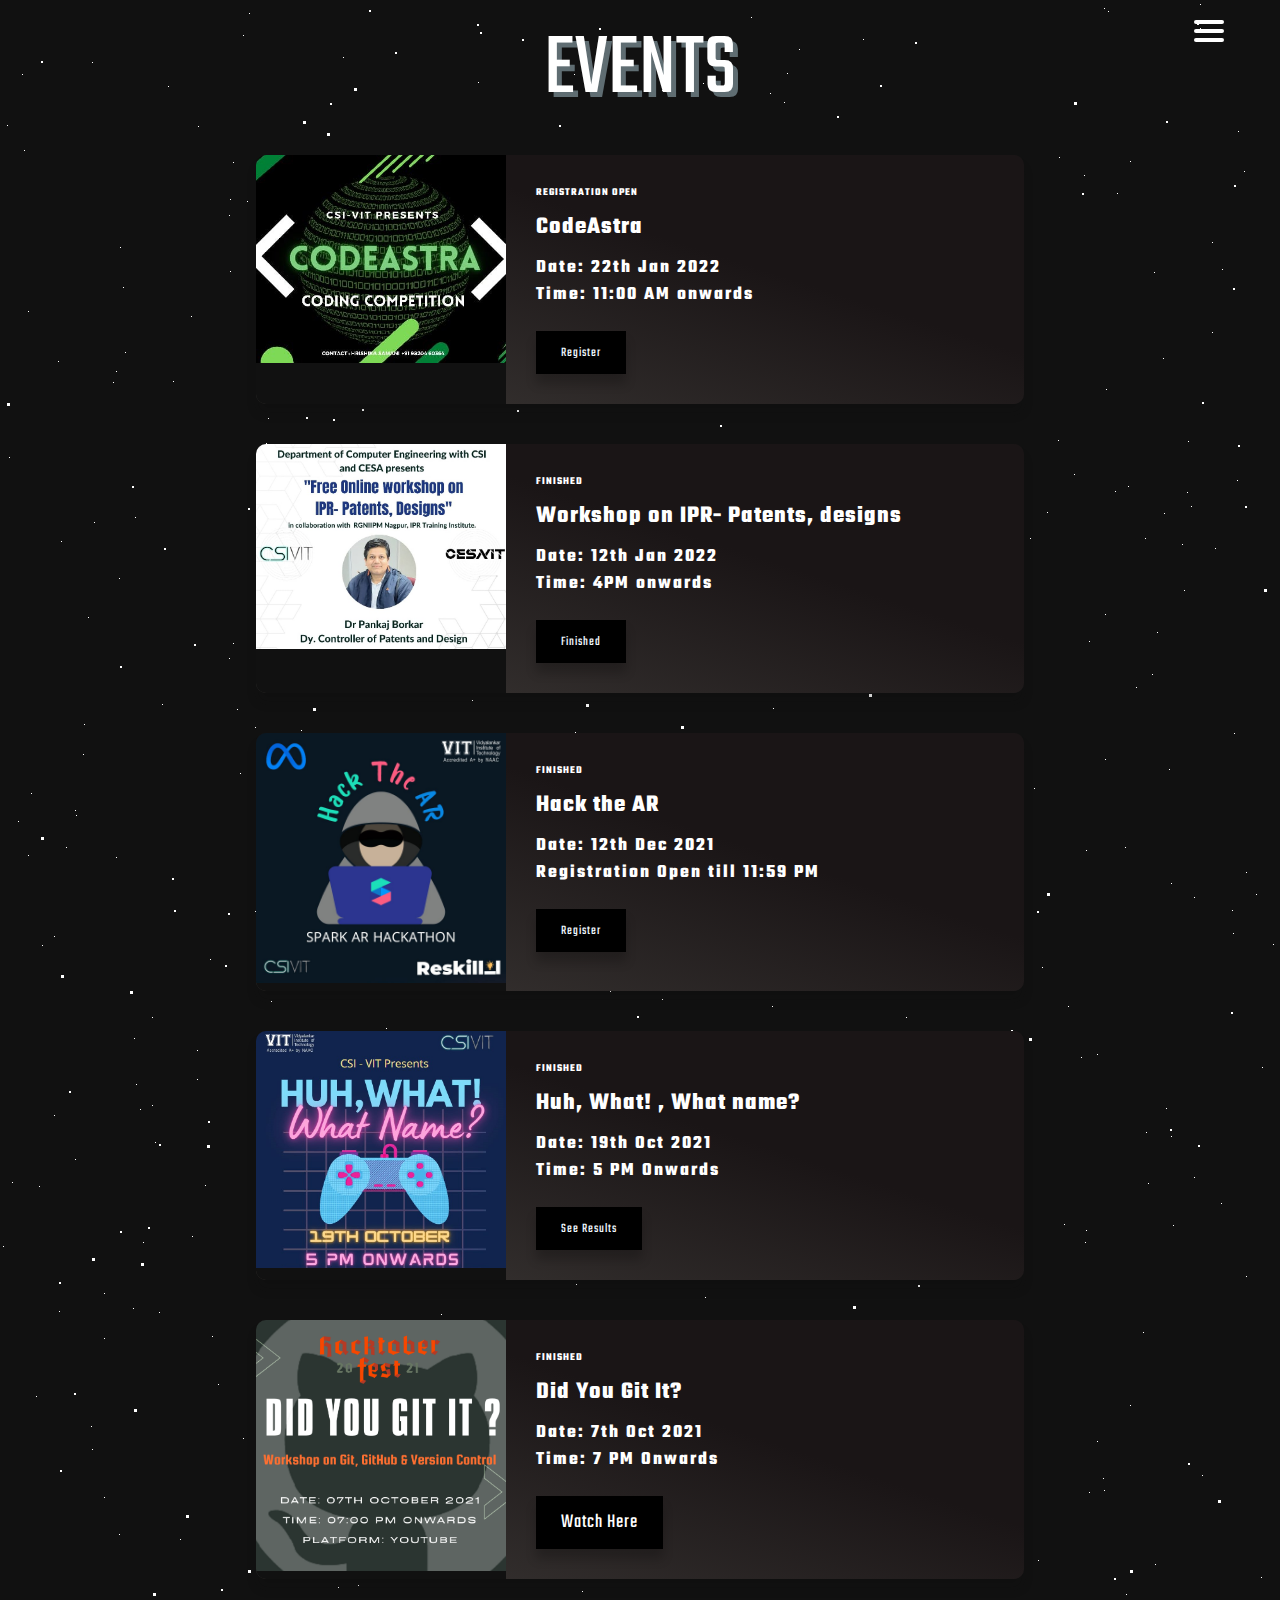
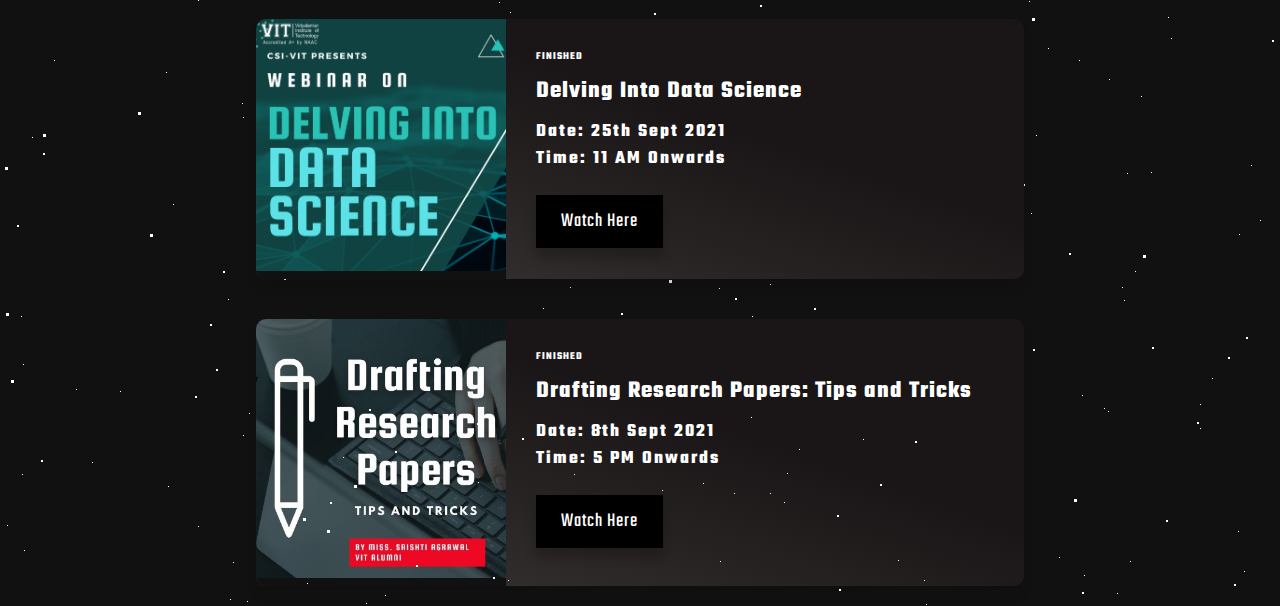
<file: events.html>
<!DOCTYPE html>
<html lang="en">
<head>
    <meta charset="UTF-8">
    <meta http-equiv="X-UA-Compatible" content="IE=edge">
    <meta name="viewport" content="width=device-width, initial-scale=1.0">
    <link rel="stylesheet" href="events.css">
    <link rel="icon" href="img/csivit.jpeg" >
    <title>Events</title>
</head>
<body>
    
    <div class="main">
    <div id='stars'></div>
    <div id='stars2'></div>
    <div id='stars3'></div>
    <nav class="nav">
        <div class="container">
            <div id="mainListDiv" class="main_list">
                <ul class="navlinks">
                    <li><a href=".\">Home</a></li>
                    <li><a href="events.html" style="color:#00fff3">Events</a></li>
                    <li><a href="teams.html">Teams</a></li>
                    <li><a href="leaderboard.html">LeaderBoard</a></li>
                </ul>
            </div>
            <span class="navTrigger">
                <i></i>
                <i></i>
                <i></i>
            </span>
        </div>
    </nav>
    <h1 class="heading">EVENTS</h1>
    <div class="events">
        
        
        
        <div class="courses-container">
            <div class="course">
                <div class="course-preview">
                    <img src="img/e7.jpeg" alt="">
                </div>
                <div class="course-info">
                    <div class="progress-container">
    
                    </div>
                    <h6 style="font-weight: bold;">Registration Open</h6>
                    <h2  class="4">CodeAstra</h2>
                    <h3 class="4">Date: 22th Jan 2022</h3>
                    <h3 class="4">Time: 11:00 AM onwards</h3>
                    <h3 class="4" style="display: none;">None</h3>
                    <br>
                    <!--<button class="btn" style="background-color: black; cursor:pointer; font-size:20px;">See Scores</button>-->
                    <a href="https://tinyurl.com/59e53cwm" target="_blank" style="color: aliceblue; text-decoration: none;"><button class="btn" style=" cursor:pointer; color: aliceblue;">Register</button></a>
                </div>
            </div>
        </div>  
        
        
        
        <div class="courses-container">
            <div class="course">
                <div class="course-preview">
                    <img src="img/e6.jpeg" alt="">
                </div>
                <div class="course-info">
                    <div class="progress-container">
    
                    </div>
                    <h6 style="font-weight: bold;">Finished</h6>
                    <h2  class="4">Workshop on IPR- Patents, designs</h2>
                    <h3 class="4">Date: 12th Jan 2022</h3>
                    <h3 class="4">Time: 4PM onwards</h3>
                    <h3 class="4" style="display: none;">None</h3>
                    <br>
                    <!--<button class="btn" style="background-color: black; cursor:pointer; font-size:20px;">See Scores</button>-->
                    <button class="btn" style=" cursor:pointer; color: aliceblue;">Finished</button>
                </div>
            </div>
        </div>  
        
        
        <div class="courses-container">
            <div class="course">
                <div class="course-preview">
                    <img src="img/e5.jpeg" alt="">
                </div>
                <div class="course-info">
                    <div class="progress-container">
    
                    </div>
                    <h6 style="font-weight: bold;">Finished</h6>
                    <h2  class="4">Hack the AR</h2>
                    <h3 class="4">Date: 12th Dec 2021</h3>
                    <h3 class="4">Registration Open till 11:59 PM</h3>
                    <h3 class="4" style="display: none;">None</h3>
                    <br>
                    <!--<button class="btn" style="background-color: black; cursor:pointer; font-size:20px;">See Scores</button>-->
                    <a href="https://bit.ly/HackTheAR" target="_blank" style="color: aliceblue; text-decoration: none;"><button class="btn" style=" cursor:pointer; color: aliceblue;">Register</button></a>
                </div>
            </div>
        </div>    
        
        
        <div class="courses-container">
            <div class="course">
                <div class="course-preview">
                    <img src="img/e4.jpeg" alt="">
                </div>
                <div class="course-info">
                    <div class="progress-container">
    
                    </div>
                    <h6 style="font-weight: bold;">Finished</h6>
                    <h2  class="4">Huh, What! , What name?</h2>
                    <h3 class="4">Date: 19th Oct 2021</h3>
                    <h3 class="4">Time: 5 PM Onwards</h3>
                    <h3 class="4" style="display: none;">None</h3>
                    <br>
                    <!--<button class="btn" style="background-color: black; cursor:pointer; font-size:20px;">See Scores</button>-->
                    <a href="https://www.instagram.com/p/CVUbQv8IrdV/?utm_source=ig_web_copy_link" target="_blank" style="color: aliceblue; text-decoration: none;"><button class="btn" style=" cursor:pointer; color: aliceblue;">See Results</button></a>
                </div>
            </div>
        </div>    
        
        
        <div class="courses-container">
            <div class="course">
                <div class="course-preview">
                    <img src="hackofest.gif" alt="">
                </div>
                <div class="course-info">
                    <div class="progress-container">
    
                    </div>
                    <h6 style="font-weight: bold;">Finished</h6>
                    <h2  class="3">Did You Git It?</h2>
                    <h3 class="3">Date: 7th Oct 2021</h3>
                    <h3 class="3">Time: 7 PM Onwards</h3>
                    <h3 class="3" style="display: none;">https://www.youtube.com/embed/ohzsC37bjCw</h3>
                    <br>
                    <button class="btn" style="background-color: black; cursor:pointer; font-size:20px;" onclick="openModal(3)">Watch Here</button>
                    <!--<a href="https://forms.gle/wssQio6wmNUDnP5b6" target="_blank" style="color: aliceblue; text-decoration: none;"><button class="btn" style=" cursor:pointer; color: aliceblue;">Register</button></a>-->
                </div>
            </div>
        </div>
        

        <div class="courses-container">
            <div class="course">
                <div class="course-preview">
                    <img src="img/e2.png" alt="">
                </div>
                <div class="course-info">
                    <div class="progress-container">
    
                    </div>
                    <h6 style="font-weight: bold;">Finished</h6>
                    <h2  class="2">Delving Into Data Science</h2>
                    <h3 class="2">Date: 25th Sept 2021</h3>
                    <h3 class="2">Time: 11 AM Onwards</h3>
                    <h3 class="2" style="display: none;">https://www.youtube.com/embed/272N6YV1am8</h3>
                    <br>
                    <button class="btn" style="background-color: black; cursor:pointer; font-size:20px;" onclick="openModal(2)">Watch Here</button>
                    <!--<button class="btn" style=" cursor:pointer; color: aliceblue;"><a href="https://forms.gle/bf9SnsKyBzKJFqzq8" target="_blank" style="color: aliceblue; text-decoration: none;">Register</a></button>-->
                </div>
            </div>
        </div>
        
        
        <div class="courses-container">
            <div class="course">
                <div class="course-preview">
                    <img src="img/e1.jpeg" alt="">
                </div>
                <div class="course-info">
                    <div class="progress-container">
    
                    </div>
                    <h6 style="font-weight: bold;">Finished</h6>
                    <h2  class="1">Drafting Research Papers: Tips and Tricks</h2>
                    <h3 class="1">Date: 8th Sept 2021</h3>
                    <h3 class="1">Time: 5 PM Onwards</h3>
                    <h3 class="1" style="display: none;">https://www.youtube.com/embed/kPH8Yxig4Eo</h3>
                    <br>
                    <button class="btn" style="background-color: black; cursor:pointer; font-size:20px;" onclick="openModal(1)">Watch Here</button>
                    <!--<button class="btn" style=" cursor:pointer; color: aliceblue;"><a href="https://forms.gle/qgPNNerTbJiNKWd38" target="_blank" style="color: aliceblue; text-decoration: none;">Register</a></button>-->
                </div>
            </div>
        </div>

    </div>
</div>
    <!-- events modals -->

    <div id="modal" class="mod">
        <div id='stars'></div>
    <div id='stars2'></div>
    <div id='stars3'></div>
        <button id="modalclose" onclick="closeModal()">+</button>
        <div class="eventName" style="font-family:'Times New Roman', Times, serif; color: aliceblue; text-decoration: none; font-weight: 700;"></div>
        <div class="eventdate" style="font-family: 'Segoe UI', Tahoma, Geneva, Verdana, sans-serif;"></div>
        <div class="eventtime" style="font-family: 'Segoe UI', Tahoma, Geneva, Verdana, sans-serif;"></div>
        <div class="grid-0">
            <div id="desc" style="text-align: center; margin-top: 1rem; ">
                <iframe src="" title="YouTube video player" frameborder="0" allow="accelerometer; autoplay; clipboard-write; encrypted-media; gyroscope; picture-in-picture" allowfullscreen></iframe>
                </iframe>
            </div>
            
        </div>
        <!-- <iframe width="900" height="506" title="YouTube video player" frameborder="0" allow="accelerometer; autoplay; clipboard-write; encrypted-media; gyroscope; picture-in-picture" allowfullscreen></iframe> -->
    </div>
    <script src="https://cdnjs.cloudflare.com/ajax/libs/jquery/3.6.0/jquery.min.js" integrity="sha512-894YE6QWD5I59HgZOGReFYm4dnWc1Qt5NtvYSaNcOP+u1T9qYdvdihz0PPSiiqn/+/3e7Jo4EaG7TubfWGUrMQ==" crossorigin="anonymous" referrerpolicy="no-referrer"></script>
    <script src="main1.js"></script>
    <script>
      $(window).scroll(function() {
          if ($(document).scrollTop() > 50) {
              $('.nav').addClass('affix');
              console.log("OK");
          } else {
              $('.nav').removeClass('affix');
          }
      });

      
  </script>





</body>
</html>
</file>
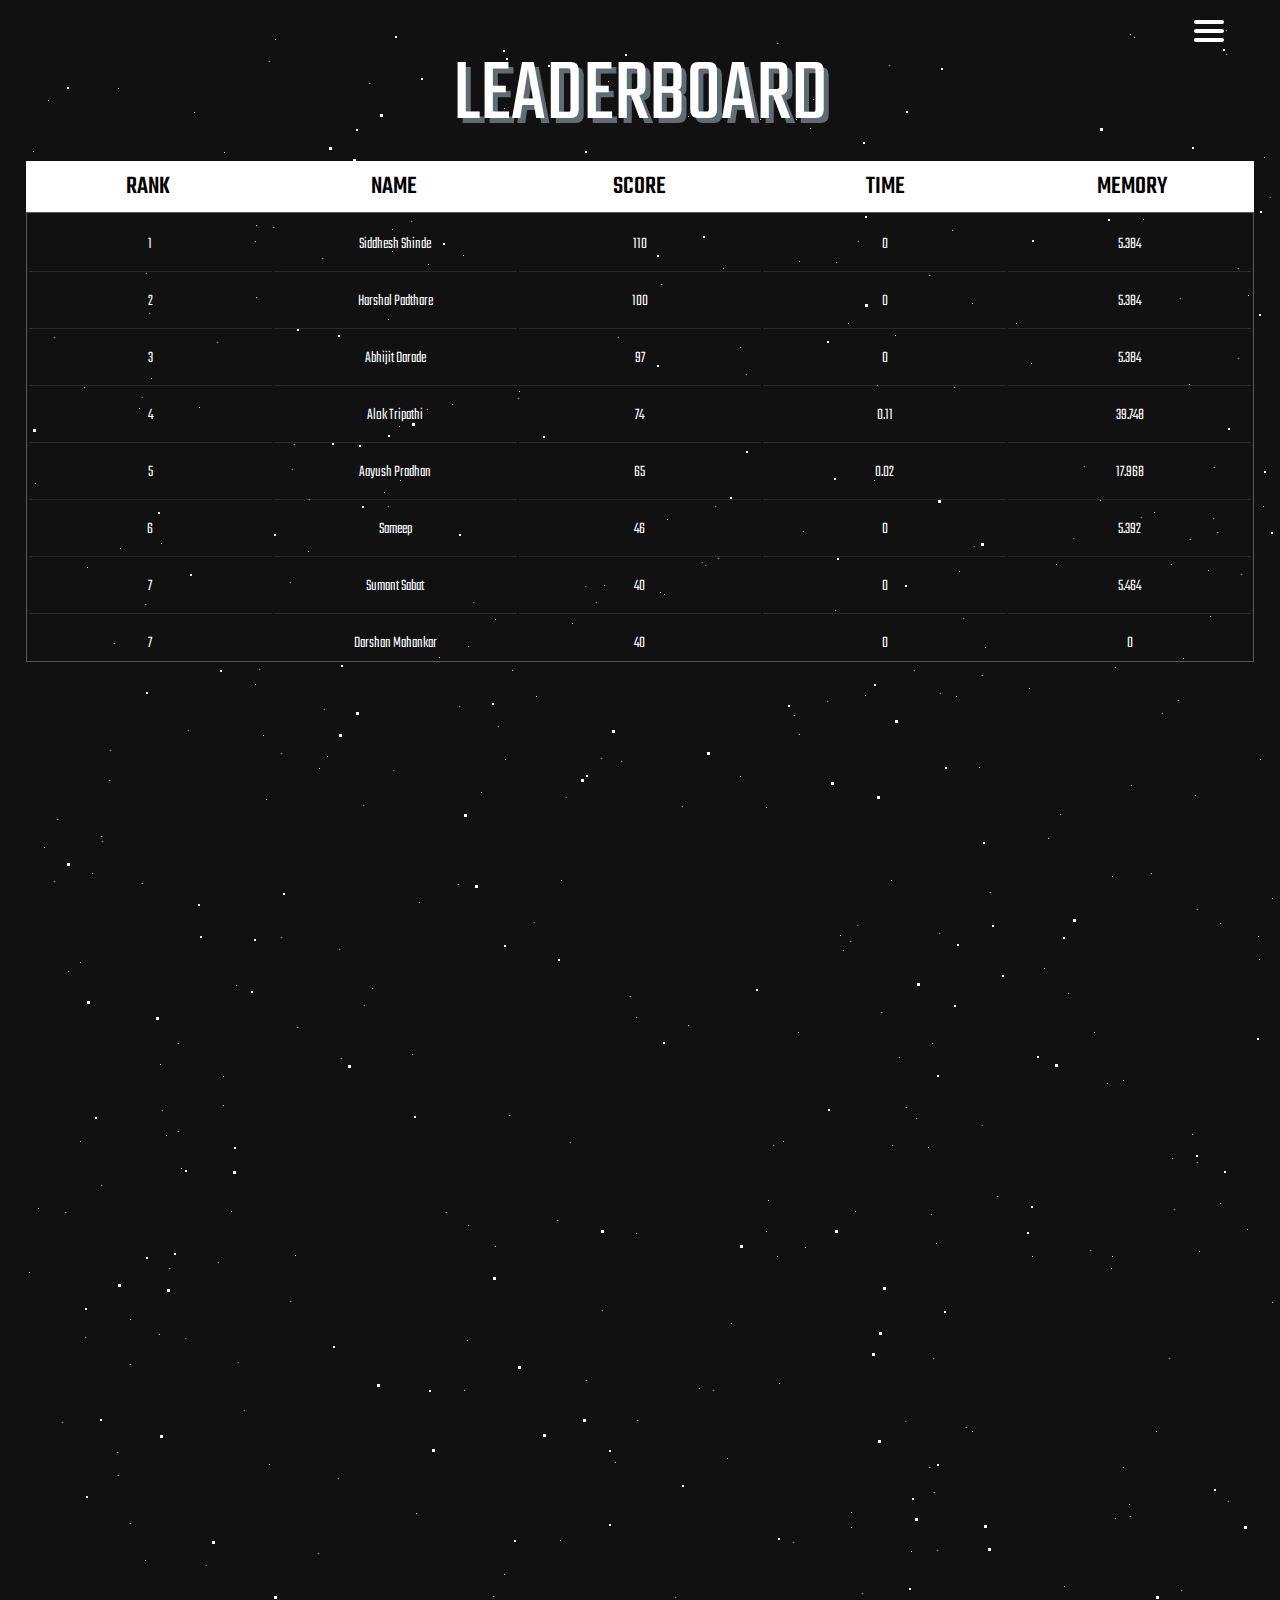
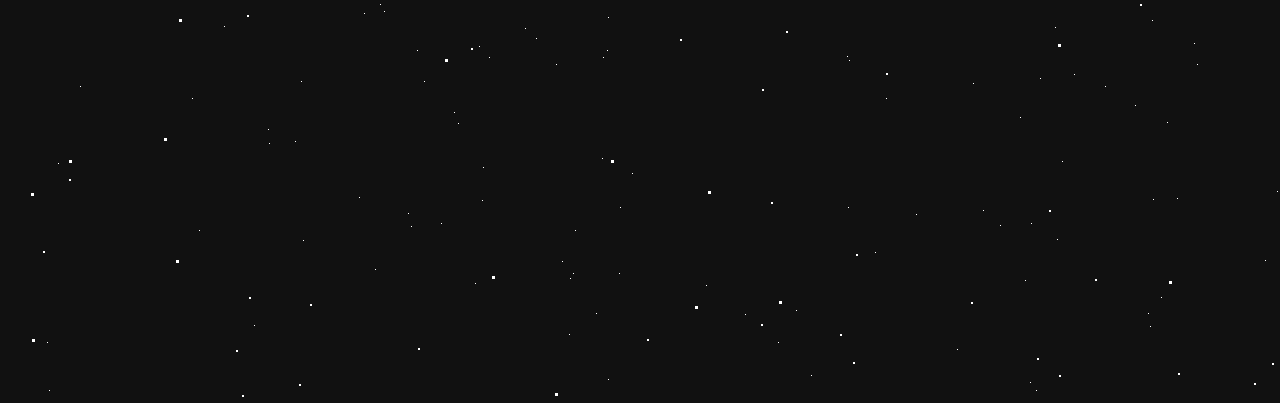
<file: leaderboard.html>
<!DOCTYPE html>
<html lang="en">
<head>
    <meta charset="UTF-8">
    <meta http-equiv="X-UA-Compatible" content="IE=edge">
    <meta name="viewport" content="width=device-width, initial-scale=1.0">
    <link rel="stylesheet" href="leaderboard.css">
    <link rel="icon" href="img/csivit.jpeg" >
    <title>LeaderBoard</title>
</head>
<body>
    <div id='stars'></div>
    <div id='stars2'></div>
    <div id='stars3'></div>
    
    <nav class="nav">
        <div class="container">
            <div id="mainListDiv" class="main_list">
                <ul class="navlinks">
                    <li><a href=".\" >Home</a></li>
                    <li><a href="events.html">Events</a></li>
                    <li><a href="teams.html">Teams</a></li>
                    <li><a href="leaderboard.html" style="color:#00fff3">LeaderBoard</a></li>
                </ul>
            </div>
            <span class="navTrigger">
                <i></i>
                <i></i>
                <i></i>
            </span>
        </div>
    </nav>
    <h1 class="heading">LEADERBOARD</h1>

    <div class="tbl-header">
        <table cellpadding="0" cellspacing="0" border="0">
          <thead>
            <tr>
              <th>Rank</th>
              <th>Name</th>
              <th>Score</th>
              <th>Time</th>
              <th>Memory</th>
            </tr>
          </thead>
        </table>
      </div>

      <div class="tbl-content">
           <p id="showData"></p>
      </div>


    <script src="https://cdnjs.cloudflare.com/ajax/libs/jquery/3.6.0/jquery.min.js" integrity="sha512-894YE6QWD5I59HgZOGReFYm4dnWc1Qt5NtvYSaNcOP+u1T9qYdvdihz0PPSiiqn/+/3e7Jo4EaG7TubfWGUrMQ==" crossorigin="anonymous" referrerpolicy="no-referrer"></script>
    <script src="main1.js"></script>
    <script>
      $(window).scroll(function() {
          if ($(document).scrollTop() > 50) {
              $('.nav').addClass('affix');
              console.log("OK");
          } else {
              $('.nav').removeClass('affix');
          }
      });
  </script>
  <script>
    
        var scores = [
            {
                  "rank": 1,
                  "name": "Siddhesh Shinde",
                  "score": 110,
                  "time": 0.0,
                  "memory": 5.384
            },
            {
                  "rank": 2,
                  "name": "Harshal Padthare",
                  "score": 100,
                  "time": 0.0,
                  "memory": 5.384
            },
            {
                  "rank": 3,
                  "name": "Abhijit Darade",
                  "score": 97,
                  "time": 0.0,
                  "memory": 5.384
            },
            {
                  "rank": 4,
                  "name": "Alok Tripathi",
                  "score": 74,
                  "time": 0.11,
                  "memory": 39.748
            },
            {
                  "rank": 5,
                  "name": "Aayush Pradhan",
                  "score": 65,
                  "time": 0.02,
                  "memory": 17.968
            },
            {
                  "rank": 6,
                  "name": "Sameep",
                  "score": 46,
                  "time": 0.00,
                  "memory": 5.392
            },
            {
                  "rank": 7,
                  "name": "Sumant Sabat",
                  "score": 40,
                  "time": 0.0,
                  "memory": 5.464
            },
            {
                  "rank": 7,
                  "name": "Darshan Mahankar",
                  "score": 40,
                  "time": 0.0,
                  "memory": 0.0
            },
            {
                  "rank": 7,
                  "name": "Nandini Gore",
                  "score": 40,
                  "time": 0.0,
                  "memory": 0.0
            },
            {
                  "rank": 8,
                  "name": "Mohit Sharma",
                  "score": 27,
                  "time": 0.0,
                  "memory": 9.424
            },
            {
                  "rank": 9,
                  "name": "Ayush Tripathi",
                  "score": 25,
                  "time": 0.11,
                  "memory": 2184.192
            },
            {
                  "rank": 10,
                  "name": "Nikhil Shikare",
                  "score": 15,
                  "time": 0.8,
                  "memory": 96.268
            },
            {
                  "rank": 10,
                  "name": "Rohan Hazari",
                  "score": 15,
                  "time": 0.8,
                  "memory": 114.242
            },
            {
                  "rank": 11,
                  "name": "Yash Khot",
                  "score": 10,
                  "time": 0.0,
                  "memory": 0.0
            },
             {
                  "rank": 11,
                  "name": "Mohammed Bazil",
                  "score": 10,
                  "time": 0.0,
                  "memory": 0.0
            },
            
           
            {
                  "rank": 12,
                  "name": "Parth Thakur",
                  "score": 0,
                  "time": 0.0,
                  "memory": 0.0
            },
            {
                  "rank": 12,
                  "name": "Devika Ipakalaya",
                  "score": 0,
                  "time": 0.0,
                  "memory": 0.0
            }
      ]

        // EXTRACT VALUE FOR HTML HEADER. 
        // ('Book ID', 'Book Name', 'Category' and 'Price')
        var col = [];
        for (var i = 0; i < scores.length; i++) {
            for (var key in scores[i]) {
                if (col.indexOf(key) === -1) {
                    col.push(key);
                }
            }
        }

        // CREATE DYNAMIC TABLE.
        var table = document.createElement("table");

        // CREATE HTML TABLE HEADER ROW USING THE EXTRACTED HEADERS ABOVE.

        var tr = table.insertRow(-1);                   // TABLE ROW.

        

        // ADD JSON DATA TO THE TABLE AS ROWS.
        for (var i = 0; i < scores.length; i++) {

            tr = table.insertRow(-1);

            for (var j = 0; j < col.length; j++) {
                var tabCell = tr.insertCell(-1);
                tabCell.innerHTML = scores[i][col[j]];
            }
        }

        // FINALLY ADD THE NEWLY CREATED TABLE WITH JSON DATA TO A CONTAINER.
        var divContainer = document.getElementById("showData");
        divContainer.innerHTML = "";
        divContainer.appendChild(table);
    
</script>

</body>
</html
</file>
<file: events.css>
@import url('https://fonts.googleapis.com/css?family=Teko:300,400,500,600');

@font-face {
    font-family: sf;
    src: url("fonts/AvantGardeBookBT.ttf");
  }
  @font-face {
    font-family: sfbold;
    src: url("fonts/AvantGardeDemiBT.ttf");
  }


*{
    margin: 0;
    padding: 0;
    box-sizing: border-box;
}
body{
    background-color: #111;
    overflow-x: hidden;
    overflow-y: scroll;
        cursor: url("./49884675401_d263955c7d_k.jpg"), auto;
}

:root{
    fontColor : "##00fff3";
}

.mod {
    overflow: scroll;
}

.grid-0 {
    display: grid;
    grid-template-rows: 1fr 1fr;
    justify-content: center;
    align-items: center;
}

.heading{
    font-size: 7vw;
    text-align: center;
    color: #FFF;
    font-family: Teko;
    font-weight: 400;
    text-shadow: 5px 5px #5F6D72;
    text-transform: uppercase;
    margin: 0;
    padding: 0;
    
}
.events{
    display: grid;
    justify-content: center;
}
.course-preview img{
    width: 100%;
    
}
/*---------------------------------------Events----------------------------------------------*/
.course {
    background: linear-gradient(to bottom left, #1a1516 40%, #3a3634 100%);
	border-radius: 10px;
	box-shadow: 0 10px 10px rgba(14, 13, 13, 0.2);
	display: flex;
	max-width: 100%;
	margin: 20px;
	overflow: hidden;
	width: 60vw;
    color: #FFF;
    font-family: Teko;
    letter-spacing: 2px;
}
button{
    font-family: teko;
}
button:hover{
    transform: scale(1.1);
    transition: 1s;
}
.course h6 {
	opacity: 1;
	margin: 0;
	letter-spacing: 1px;
	text-transform: uppercase;
}

.course h2 {
	letter-spacing: 1px;
	margin: 10px 0;
}

.course-preview {
    background-color: #111;
	color: #fff;
	max-width: 250px;
}

.course-preview a {
	color: #fff;
	display: inline-block;
	font-size: 12px;
	opacity: 0.6;
	margin-top: 30px;
	text-decoration: none;
}

.course-info {
	padding: 30px;
	position: relative;
	width: 100%;
}

.progress-container {
	position: absolute;
	top: 30px;
	right: 30px;
	text-align: right;
	width: 150px;
}

.progress {
	background-color: #ddd;
	border-radius: 3px;
	height: 5px;
	width: 100%;
}

.progress::after {
	border-radius: 3px;
	background-color: #2a265f;
	content: "";
	position: absolute;
	top: 0;
	left: 0;
	height: 5px;
	width: 66%;
}

.progress-text {
	font-size: 10px;
	opacity: 0.6;
	letter-spacing: 1px;
}

.btn {
	border: 0;
	box-shadow: 0 10px 10px rgba(0, 0, 0, 0.2);
	color: #fff;
	padding: 12px 25px;
	letter-spacing: 1px;
}
/*--------------------------------------MEDIA QUERY--------------------------------------*/
@media screen and (max-width:886px){
.course{
    display: flex;
    flex-direction: column;
    height: auto;
}
.course-preview{
    width: 60vw;
    height: 27vh;
}
.heading{
    font-size: 20vw;
}
	
h2 {
    font-size: 5VW;
}

h3{
    font-size: 4vw;
}
	
}

 /*-----------------------navbar--------------------*/
 .nav {
     z-index: 1;
    width: 100%;
    height: 65px;
    position: fixed;
    line-height: 65px;
    text-align: center;
    z-index: 10;
    position: fixed;
    top: 0%;
    right: 2%;
    font-family: teko;
}




.nav div.logo {
    float: left;
    width: auto;
    height: auto;
    padding-left: 3rem;
}

.nav div.logo a {
    text-decoration: none;
    color: #fff;
    font-size: 2.5rem;
    text-shadow: 2px 2px #5F6D72;
    font-family: teko;
}

.nav div.main_list {
    height: 65px;
    float: right;
}

.nav div.main_list ul {
    width: 100%;
    height: 65px;
    display: flex;
    list-style: none;
    margin: 0;
    padding: 0;
}

.nav div.main_list ul li {
    width: auto;
    height: 65px;
    padding: 0;
    padding-right: 3rem;
}

.nav div.main_list ul li a {
    text-decoration: none;
    color: #fff;
    line-height: 65px;
    font-size: 2vw;
    text-shadow: 1px 1px #5F6D72;
}

.nav div.main_list ul li a:hover {
    color: #00fff3;

}

/* Home section */

.home {
    width: 100%;
    height: 100vh;
    background-image: url(https://images.unsplash.com/photo-1498550744921-75f79806b8a7?ixlib=rb-0.3.5&ixid=eyJhcHBfaWQiOjEyMDd9&s=b0f6908fa5e81286213c7211276e6b3d&auto=format&fit=crop&w=1500&q=80);
    background-position: center top;
	background-size:cover;
}

.navTrigger {
    display: none;
}

.nav {
    padding-top: 20px;
    padding-bottom: 20px;
    -webkit-transition: all 0.4s ease;
    transition: all 0.4s ease;
}


/* Media qurey section */

@media screen and (min-width: 768px) and (max-width: 1024px) {
    .container {
        margin: 0;
    }
    .stars{
      overflow-x: hidden;
    }
}

@media screen and (max-width:4000px) {
  
  .hero h1{
    font-size: 15vw;
  }
  .stars{
    display: none;
  }
  /*------------------------------------------------------------------------*/
  .grid{
    display: flex;
    flex-direction: column;
    overflow-x: hidden;
  }
  .about{
    color: white;
    background-color: #111;
    position: absolute;
    top: 100%;
    height: 100vh;
    padding: 3vw;
    overflow-x: hidden;
  }
  .about h1{
    text-align: center;
    font-family: Teko;
    font-weight: 400;
    text-shadow: 5px 5px #5F6D72;
    text-transform: uppercase;
    font-size: 10vw;
    padding: 0;
    margin: 0;
  }
 }
  /*------------------------------------------------------------------------*/
    .hero h3{
        font-size: 100%;
    }
    .navTrigger {
        display: block;
    }
    .nav div.logo {
        margin-left: 15px;
    }
    .nav div.main_list {
        width: 100%;
        height: 0;
        overflow: hidden;
    }
    .nav div.show_list {
        height: auto;
        display: none;
    }
    .nav div.main_list ul {
        flex-direction: column;
        justify-content: center;
        align-items: center;
        width: 100%;
        height: 100vh;
        right: 0;
        left: 0;
        bottom: 0;
        background-color: #111;
        /*same background color of navbar*/
        background-position: center top;
    }
    .nav div.main_list ul li {
        width: 100%;
        text-align: right;
    }
    .nav div.main_list ul li a {
        display: flex;
        flex-direction: column;
        justify-content: center;
        align-items: center;
        text-align: center;
        width: 100%;
        font-size: 3rem;
        margin-left: 5vw;
    }



/* Animation */
/* Inspiration taken from Dicson https://codemyui.com/simple-hamburger-menu-x-mark-animation/ */

.navTrigger {
    cursor: pointer;
    width: 30px;
    height: 25px;
    margin: auto;
    position: absolute;
    right: 30px;
    top: 0;
    bottom: 0;
}

.navTrigger i {
    background-color: #fff;
    border-radius: 2px;
    content: '';
    display: block;
    width: 100%;
    height: 4px;
}

.navTrigger i:nth-child(1) {
    -webkit-animation: outT 0.8s backwards;
    animation: outT 0.8s backwards;
    -webkit-animation-direction: reverse;
    animation-direction: reverse;
}

.navTrigger i:nth-child(2) {
    margin: 5px 0;
    -webkit-animation: outM 0.8s backwards;
    animation: outM 0.8s backwards;
    -webkit-animation-direction: reverse;
    animation-direction: reverse;
}

.navTrigger i:nth-child(3) {
    -webkit-animation: outBtm 0.8s backwards;
    animation: outBtm 0.8s backwards;
    -webkit-animation-direction: reverse;
    animation-direction: reverse;
}

.navTrigger.active i:nth-child(1) {
    -webkit-animation: inT 0.8s forwards;
    animation: inT 0.8s forwards;
}

.navTrigger.active i:nth-child(2) {
    -webkit-animation: inM 0.8s forwards;
    animation: inM 0.8s forwards;
}

.navTrigger.active i:nth-child(3) {
    -webkit-animation: inBtm 0.8s forwards;
    animation: inBtm 0.8s forwards;
}

@-webkit-keyframes inM {
    50% {
        -webkit-transform: rotate(0deg);
    }
    100% {
        -webkit-transform: rotate(45deg);
    }
}

@keyframes inM {
    50% {
        transform: rotate(0deg);
    }
    100% {
        transform: rotate(45deg);
    }
}

@-webkit-keyframes outM {
    50% {
        -webkit-transform: rotate(0deg);
    }
    100% {
        -webkit-transform: rotate(45deg);
    }
}

@keyframes outM {
    50% {
        transform: rotate(0deg);
    }
    100% {
        transform: rotate(45deg);
    }
}

@-webkit-keyframes inT {
    0% {
        -webkit-transform: translateY(0px) rotate(0deg);
    }
    50% {
        -webkit-transform: translateY(9px) rotate(0deg);
    }
    100% {
        -webkit-transform: translateY(9px) rotate(135deg);
    }
}

@keyframes inT {
    0% {
        transform: translateY(0px) rotate(0deg);
    }
    50% {
        transform: translateY(9px) rotate(0deg);
    }
    100% {
        transform: translateY(9px) rotate(135deg);
    }
}

@-webkit-keyframes outT {
    0% {
        -webkit-transform: translateY(0px) rotate(0deg);
    }
    50% {
        -webkit-transform: translateY(9px) rotate(0deg);
    }
    100% {
        -webkit-transform: translateY(9px) rotate(135deg);
    }
}

@keyframes outT {
    0% {
        transform: translateY(0px) rotate(0deg);
    }
    50% {
        transform: translateY(9px) rotate(0deg);
    }
    100% {
        transform: translateY(9px) rotate(135deg);
    }
}

@-webkit-keyframes inBtm {
    0% {
        -webkit-transform: translateY(0px) rotate(0deg);
    }
    50% {
        -webkit-transform: translateY(-9px) rotate(0deg);
    }
    100% {
        -webkit-transform: translateY(-9px) rotate(135deg);
    }
}

@keyframes inBtm {
    0% {
        transform: translateY(0px) rotate(0deg);
    }
    50% {
        transform: translateY(-9px) rotate(0deg);
    }
    100% {
        transform: translateY(-9px) rotate(135deg);
    }
}

@-webkit-keyframes outBtm {
    0% {
        -webkit-transform: translateY(0px) rotate(0deg);
    }
    50% {
        -webkit-transform: translateY(-9px) rotate(0deg);
    }
    100% {
        -webkit-transform: translateY(-9px) rotate(135deg);
    }
}

@keyframes outBtm {
    0% {
        transform: translateY(0px) rotate(0deg);
    }
    50% {
        transform: translateY(-9px) rotate(0deg);
    }
    100% {
        transform: translateY(-9px) rotate(135deg);
    }
}

.affix {
    padding: 0;
    background-color: #111;
}






.myH2 {
	text-align:center;
	font-size: 4rem;
}
.myP {
	text-align: justify;
	padding-left:15%;
	padding-right:15%;
	font-size: 20px;
}
@media all and (max-width:700px){
	.myP {
		padding:2%;
	}
}/*-------------------------------------------------------------------------*/

/*---------------------------Stars Parallax---------------------------------*/
#stars {
    width: 1px;
    height: 1px;
    background: transparent;
    box-shadow: 1108px 11px #FFF , 1389px 491px #FFF , 578px 559px #FFF , 1260px 1820px #FFF , 1058px 440px #FFF , 135px 517px #FFF , 543px 1908px #FFF , 855px 986px #FFF , 1143px 1332px #FFF , 197px 1079px #FFF , 890px 1788px #FFF , 926px 204px #FFF , 36px 1396px #FFF , 1449px 919px #FFF , 825px 1501px #FFF , 230px 199px #FFF , 1127px 1773px #FFF , 1832px 808px #FFF , 415px 1797px #FFF , 832px 215px #FFF , 54px 1115px #FFF , 1625px 976px #FFF , 1082px 1995px #FFF , 1970px 80px #FFF , 1404px 1904px #FFF , 799px 49px #FFF , 1441px 150px #FFF , 337px 779px #FFF , 298px 683px #FFF , 1169px 769px #FFF , 1006px 1230px #FFF , 1653px 1777px #FFF , 84px 724px #FFF , 1935px 693px #FFF , 576px 1732px #FFF , 1273px 944px #FFF , 1403px 773px #FFF , 1643px 302px #FFF , 134px 1038px #FFF , 1246px 872px #FFF , 937px 592px #FFF , 1713px 120px #FFF , 1164px 513px #FFF , 1152px 674px #FFF , 1345px 1978px #FFF , 510px 670px #FFF , 61px 541px #FFF , 1870px 1294px #FFF , 1840px 1117px #FFF , 1394px 1178px #FFF , 757px 1115px #FFF , 880px 1081px #FFF , 1599px 1013px #FFF , 610px 991px #FFF , 928px 361px #FFF , 822px 1781px #FFF , 228px 1899px #FFF , 1414px 1273px #FFF , 358px 466px #FFF , 1961px 455px #FFF , 243px 1438px #FFF , 734px 93px #FFF , 136px 1084px #FFF , 269px 1229px #FFF , 1030px 538px #FFF , 990px 297px #FFF , 1560px 761px #FFF , 441px 1314px #FFF , 362px 293px #FFF , 1978px 805px #FFF , 1844px 1085px #FFF , 1651px 766px #FFF , 885px 1525px #FFF , 1715px 36px #FFF , 449px 1857px #FFF , 784px 102px #FFF , 1677px 771px #FFF , 676px 536px #FFF , 9px 457px #FFF , 714px 321px #FFF , 402px 238px #FFF , 1182px 544px #FFF , 469px 593px #FFF , 534px 1514px #FFF , 908px 1466px #FFF , 1964px 1232px #FFF , 233px 162px #FFF , 1854px 683px #FFF , 205px 1185px #FFF , 559px 560px #FFF , 492px 372px #FFF , 1782px 1856px #FFF , 1817px 1663px #FFF , 1433px 1411px #FFF , 21px 1916px #FFF , 933px 545px #FFF , 28px 855px #FFF , 1839px 1152px #FFF , 1097px 1054px #FFF , 1864px 1425px #FFF , 1103px 1478px #FFF , 953px 741px #FFF , 1604px 1462px #FFF , 255px 911px #FFF , 1859px 1483px #FFF , 1084px 175px #FFF , 907px 1332px #FFF , 801px 675px #FFF , 386px 1028px #FFF , 888px 644px #FFF , 1125px 847px #FFF , 742px 1174px #FFF , 902px 1121px #FFF , 1157px 632px #FFF , 1403px 1217px #FFF , 59px 1311px #FFF , 1074px 474px #FFF , 1542px 103px #FFF , 772px 1006px #FFF , 1989px 1281px #FFF , 1479px 1871px #FFF , 839px 669px #FFF , 1383px 1022px #FFF , 1747px 776px #FFF , 1085px 1242px #FFF , 1781px 935px #FFF , 1128px 486px #FFF , 1996px 1309px #FFF , 1048px 1648px #FFF , 456px 1774px #FFF , 346px 962px #FFF , 823px 1634px #FFF , 467px 1570px #FFF , 1470px 57px #FFF , 1629px 1007px #FFF , 879px 1395px #FFF , 825px 1486px #FFF , 1714px 833px #FFF , 247px 201px #FFF , 1354px 1314px #FFF , 1931px 1957px #FFF , 301px 730px #FFF , 809px 584px #FFF , 594px 1781px #FFF , 570px 576px #FFF , 92px 62px #FFF , 1658px 1343px #FFF , 1718px 537px #FFF , 1585px 1346px #FFF , 831px 899px #FFF , 714px 750px #FFF , 39px 1186px #FFF , 125px 352px #FFF , 1488px 111px #FFF , 1303px 866px #FFF , 1510px 1664px #FFF , 697px 242px #FFF , 264px 1275px #FFF , 152px 1105px #FFF , 119px 1534px #FFF , 1382px 1430px #FFF , 1365px 50px #FFF , 401px 383px #FFF , 1624px 508px #FFF , 1506px 1275px #FFF , 210px 959px #FFF , 1366px 1019px #FFF , 752px 1916px #FFF , 12px 1182px #FFF , 1498px 1394px #FFF , 1089px 1492px #FFF , 1963px 1282px #FFF , 1451px 694px #FFF , 1117px 193px #FFF , 1151px 1772px #FFF , 779px 1221px #FFF , 701px 1432px #FFF , 947px 1982px #FFF , 1772px 309px #FFF , 1215px 548px #FFF , 1602px 1310px #FFF , 1036px 1735px #FFF , 437px 229px #FFF , 1597px 1770px #FFF , 1489px 1912px #FFF , 1881px 210px #FFF , 1919px 502px #FFF , 1659px 1591px #FFF , 689px 480px #FFF , 1593px 1852px #FFF , 1540px 1036px #FFF , 88px 617px #FFF , 7px 125px #FFF , 1194px 1177px #FFF , 1122px 1887px #FFF , 1640px 1818px #FFF , 264px 556px #FFF , 1031px 1813px #FFF , 1479px 1124px #FFF , 432px 1697px #FFF , 358px 1585px #FFF , 592px 311px #FFF , 1029px 1601px #FFF , 1977px 853px #FFF , 956px 649px #FFF , 994px 1691px #FFF , 869px 309px #FFF , 455px 766px #FFF , 120px 1991px #FFF , 3px 1246px #FFF , 1262px 1067px #FFF , 1669px 1891px #FFF , 1399px 1159px #FFF , 1130px 161px #FFF , 198px 1600px #FFF , 785px 1949px #FFF , 1691px 196px #FFF , 635px 258px #FFF , 1725px 28px #FFF , 1386px 730px #FFF , 905px 1188px #FFF , 1458px 1653px #FFF , 1622px 1033px #FFF , 1624px 876px #FFF , 1293px 567px #FFF , 191px 316px #FFF , 277px 1814px #FFF , 385px 195px #FFF , 1188px 441px #FFF , 1648px 665px #FFF , 83px 754px #FFF , 1671px 1220px #FFF , 1642px 1568px #FFF , 1005px 1797px #FFF , 508px 896px #FFF , 906px 1017px #FFF , 849px 1826px #FFF , 1808px 1355px #FFF , 1590px 665px #FFF , 120px 247px #FFF , 753px 1357px #FFF , 442px 1199px #FFF , 1911px 120px #FFF , 1942px 475px #FFF , 1756px 357px #FFF , 1256px 894px #FFF , 574px 74px #FFF , 740px 1205px #FFF , 940px 1401px #FFF , 575px 732px #FFF , 1478px 1166px #FFF , 1163px 358px #FFF , 1168px 1617px #FFF , 848px 454px #FFF , 1146px 1132px #FFF , 1997px 1796px #FFF , 930px 670px #FFF , 1610px 232px #FFF , 1238px 131px #FFF , 1625px 1217px #FFF , 540px 771px #FFF , 810px 236px #FFF , 1597px 221px #FFF , 1650px 1868px #FFF , 393px 876px #FFF , 275px 1655px #FFF , 1233px 933px #FFF , 1906px 826px #FFF , 1974px 1024px #FFF , 770px 93px #FFF , 1716px 1491px #FFF , 1126px 1594px #FFF , 243px 1717px #FFF , 1575px 1201px #FFF , 1839px 1202px #FFF , 959px 621px #FFF , 656px 780px #FFF , 1408px 412px #FFF , 1212px 1978px #FFF , 18px 821px #FFF , 1926px 1091px #FFF , 570px 1887px #FFF , 54px 936px #FFF , 1022px 812px #FFF , 1610px 1514px #FFF , 75px 810px #FFF , 152px 1017px #FFF , 1456px 1493px #FFF , 198px 126px #FFF , 974px 1799px #FFF , 836px 1567px #FFF , 773px 708px #FFF , 770px 1884px #FFF , 1833px 578px #FFF , 229px 215px #FFF , 338px 979px #FFF , 703px 83px #FFF , 391px 1624px #FFF , 1490px 143px #FFF , 911px 1524px #FFF , 1495px 1656px #FFF , 910px 1217px #FFF , 113px 382px #FFF , 255px 727px #FFF , 1307px 1410px #FFF , 720px 161px #FFF , 1244px 171px #FFF , 1287px 1578px #FFF , 1068px 1006px #FFF , 1880px 1159px #FFF , 192px 1236px #FFF , 1086px 850px #FFF , 1081px 1057px #FFF , 1691px 224px #FFF , 1202px 1475px #FFF , 1481px 1008px #FFF , 54px 1660px #FFF , 1784px 387px #FFF , 544px 1116px #FFF , 903px 249px #FFF , 242px 1703px #FFF , 1089px 641px #FFF , 271px 1001px #FFF , 1399px 590px #FFF , 269px 1715px #FFF , 860px 1672px #FFF , 662px 90px #FFF , 535px 854px #FFF , 499px 1602px #FFF , 510px 1612px #FFF , 1594px 1759px #FFF , 463px 1631px #FFF , 233px 643px #FFF , 212px 1336px #FFF , 1105px 759px #FFF , 104px 1497px #FFF , 42px 945px #FFF , 307px 183px #FFF , 1187px 492px #FFF , 1849px 433px #FFF , 1618px 1099px #FFF , 1572px 1781px #FFF , 1896px 831px #FFF , 385px 1800px #FFF , 1398px 291px #FFF , 1798px 540px #FFF , 1251px 1765px #FFF , 634px 566px #FFF , 1646px 415px #FFF , 292px 1527px #FFF , 1495px 1260px #FFF , 1546px 608px #FFF , 382px 1787px #FFF , 549px 1804px #FFF , 1769px 1500px #FFF , 373px 400px #FFF , 544px 1852px #FFF , 1730px 712px #FFF , 582px 1953px #FFF , 1299px 45px #FFF , 1377px 1463px #FFF , 159px 1312px #FFF , 1171px 1136px #FFF , 1974px 1319px #FFF , 76px 1989px #FFF , 315px 1032px #FFF , 1926px 1976px #FFF , 768px 689px #FFF , 1485px 1441px #FFF , 546px 597px #FFF , 1155px 1564px #FFF , 1417px 665px #FFF , 1166px 1108px #FFF , 581px 1624px #FFF , 576px 1284px #FFF , 104px 1338px #FFF , 1246px 1276px #FFF , 237px 709px #FFF , 1350px 501px #FFF , 1508px 1357px #FFF , 1994px 815px #FFF , 218px 1384px #FFF , 1234px 733px #FFF , 1688px 1035px #FFF , 1097px 1441px #FFF , 787px 73px #FFF , 180px 1539px #FFF , 1479px 1588px #FFF , 931px 1923px #FFF , 822px 297px #FFF , 343px 57px #FFF , 1993px 152px #FFF , 1857px 1847px #FFF , 116px 857px #FFF , 31px 793px #FFF , 641px 493px #FFF , 1194px 897px #FFF , 662px 999px #FFF , 1261px 1577px #FFF , 1569px 1540px #FFF , 1221px 1203px #FFF , 76px 815px #FFF , 1171px 883px #FFF , 22px 74px #FFF , 1034px 788px #FFF , 230px 271px #FFF , 1450px 394px #FFF , 1212px 332px #FFF , 23px 1964px #FFF , 447px 576px #FFF , 1986px 745px #FFF , 829px 1185px #FFF , 1879px 1402px #FFF , 1398px 835px #FFF , 589px 1436px #FFF , 1423px 1462px #FFF , 1086px 1230px #FFF , 1615px 1946px #FFF , 1510px 1293px #FFF , 817px 924px #FFF , 1878px 1261px #FFF , 1464px 1185px #FFF , 367px 744px #FFF , 1106px 389px #FFF , 611px 1394px #FFF , 243px 35px #FFF , 687px 1364px #FFF , 1625px 1785px #FFF , 680px 1859px #FFF , 479px 733px #FFF , 168px 86px #FFF , 673px 1362px #FFF , 1471px 1572px #FFF , 398px 1655px #FFF , 472px 700px #FFF , 999px 1854px #FFF , 1109px 1679px #FFF , 740px 781px #FFF , 28px 311px #FFF , 531px 1194px #FFF , 119px 578px #FFF , 1222px 269px #FFF , 1368px 245px #FFF , 249px 13px #FFF , 547px 1847px #FFF , 1632px 1439px #FFF , 104px 1293px #FFF , 1173px 1225px #FFF , 957px 1784px #FFF , 197px 1050px #FFF , 1438px 22px #FFF , 1546px 68px #FFF , 420px 1186px #FFF , 66px 847px #FFF , 1464px 865px #FFF , 32px 1737px #FFF , 1568px 160px #FFF , 1812px 1147px #FFF , 692px 532px #FFF , 1777px 1729px #FFF , 1950px 56px #FFF , 1778px 1884px #FFF , 1141px 1696px #FFF , 1810px 1301px #FFF , 1530px 92px #FFF , 1287px 1605px #FFF , 679px 539px #FFF , 1184px 590px #FFF , 914px 667px #FFF , 1307px 1414px #FFF , 116px 371px #FFF , 1430px 1958px #FFF , 1059px 157px #FFF , 1580px 1122px #FFF , 593px 1847px #FFF , 1884px 1276px #FFF , 1501px 762px #FFF , 173px 1804px #FFF , 1239px 1834px #FFF , 133px 1308px #FFF , 1871px 720px #FFF , 582px 1591px #FFF , 1812px 512px #FFF , 705px 1297px #FFF , 1124px 1900px #FFF , 1740px 1929px #FFF , 1355px 384px #FFF , 1761px 270px #FFF , 1949px 1975px #FFF , 747px 1119px #FFF , 268px 418px #FFF , 751px 1230px #FFF , 1776px 1362px #FFF , 824px 915px #FFF , 283px 473px #FFF , 58px 361px #FFF , 971px 1170px #FFF , 478px 82px #FFF , 536px 1835px #FFF , 1695px 200px #FFF , 1145px 538px #FFF , 913px 907px #FFF , 1038px 1560px #FFF , 947px 1657px #FFF , 1763px 833px #FFF , 903px 1441px #FFF , 1971px 1507px #FFF , 1488px 1116px #FFF , 1543px 203px #FFF , 428px 1686px #FFF , 478px 1548px #FFF , 1347px 1703px #FFF , 94px 522px #FFF , 162px 704px #FFF , 1839px 575px #FFF , 486px 644px #FFF , 1666px 567px #FFF , 1801px 926px #FFF , 728px 2000px #FFF , 362px 480px #FFF , 1914px 515px #FFF , 296px 232px #FFF , 604px 970px #FFF , 1358px 1754px #FFF , 582px 55px #FFF , 1796px 621px #FFF , 1664px 1027px #FFF , 595px 735px #FFF , 1135px 1871px #FFF , 1662px 391px #FFF , 1910px 1981px #FFF , 1191px 506px #FFF , 1237px 480px #FFF , 229px 658px #FFF , 865px 854px #FFF , 493px 365px #FFF , 240px 773px #FFF , 92px 1449px #FFF , 1567px 1646px #FFF , 266px 443px #FFF , 946px 1983px #FFF , 1718px 680px #FFF , 751px 17px #FFF , 1972px 1246px #FFF , 814px 909px #FFF , 1200px 4px #FFF , 1799px 3px #FFF , 606px 1747px #FFF , 24px 150px #FFF , 1772px 48px #FFF , 1104px 1490px #FFF , 123px 287px #FFF , 1883px 1486px #FFF , 1104px 8px #FFF , 1130px 1405px #FFF , 1753px 1420px #FFF , 1929px 242px #FFF , 1459px 1591px #FFF , 91px 1426px #FFF , 720px 348px #FFF , 638px 568px #FFF , 1908px 1350px #FFF , 946px 1405px #FFF , 777px 505px #FFF , 457px 1741px #FFF , 1018px 942px #FFF , 1331px 396px #FFF , 890px 1092px #FFF , 946px 277px #FFF , 1710px 1144px #FFF , 432px 858px #FFF , 964px 866px #FFF , 1755px 5px #FFF , 1944px 1102px #FFF , 851px 359px #FFF , 1171px 1638px #FFF , 313px 923px #FFF , 898px 160px #FFF , 649px 1571px #FFF , 173px 381px #FFF , 1318px 1972px #FFF , 1411px 1515px #FFF , 948px 520px #FFF , 1892px 535px #FFF , 1352px 329px #FFF , 1004px 1956px #FFF , 1537px 391px #FFF , 483px 1089px #FFF , 1783px 249px #FFF , 1200px 28px #FFF , 1758px 596px #FFF , 1105px 614px #FFF , 1492px 1682px #FFF , 1422px 1071px #FFF , 1438px 1045px #FFF , 1982px 1489px #FFF , 1446px 1743px #FFF , 1482px 418px #FFF , 338px 1587px #FFF , 426px 378px #FFF , 1857px 863px #FFF , 1232px 910px #FFF , 956px 1099px #FFF , 821px 1630px #FFF , 1551px 270px #FFF , 354px 1578px #FFF , 1711px 13px #FFF , 863px 39px #FFF , 1979px 830px #FFF , 140px 1109px #FFF , 1427px 8px #FFF , 719px 1888px #FFF , 1812px 1131px #FFF , 1510px 1808px #FFF , 1994px 1812px #FFF , 388px 397px #FFF , 469px 1220px #FFF , 1005px 337px #FFF , 333px 1771px #FFF , 1549px 551px #FFF , 773px 235px #FFF , 1115px 491px #FFF , 1945px 257px #FFF , 293px 742px #FFF , 1451px 926px #FFF , 1859px 1209px #FFF , 924px 180px #FFF , 433px 680px #FFF , 1632px 1794px #FFF , 453px 1620px #FFF , 1719px 395px #FFF , 873px 1031px #FFF , 1546px 1107px #FFF , 1367px 460px #FFF , 1576px 1455px #FFF , 767px 1516px #FFF , 1619px 1203px #FFF , 1647px 1821px #FFF , 1879px 936px #FFF , 1585px 28px #FFF , 1444px 1171px #FFF , 1898px 1675px #FFF , 1136px 687px #FFF , 1881px 950px #FFF , 1828px 389px #FFF , 1647px 1px #FFF , 1042px 967px #FFF , 1973px 1496px #FFF , 282px 525px #FFF , 374px 454px #FFF , 866px 1119px #FFF , 1003px 662px #FFF , 1458px 213px #FFF , 166px 1672px #FFF , 1410px 691px #FFF , 366px 203px #FFF , 312px 1452px #FFF , 1646px 1737px #FFF , 1890px 957px #FFF , 143px 1242px #FFF , 438px 1364px #FFF , 1601px 1948px #FFF , 1478px 699px #FFF , 1655px 1357px #FFF , 1154px 272px #FFF , 390px 1487px #FFF , 1693px 475px #FFF , 1010px 1964px #FFF , 1290px 895px #FFF , 1878px 704px #FFF , 1639px 638px #FFF , 560px 1354px #FFF , 1966px 1448px #FFF , 1148px 1183px #FFF , 366px 225px #FFF , 1314px 1601px #FFF , 1474px 1369px #FFF , 577px 1631px #FFF , 610px 1207px #FFF , 1014px 1652px #FFF , 1736px 1577px #FFF , 442px 620px #FFF , 1079px 1660px #FFF , 508px 180px #FFF , 413px 631px #FFF , 1994px 1827px #FFF , 1888px 7px #FFF , 1212px 242px #FFF , 1690px 788px #FFF , 1972px 968px #FFF , 1745px 559px #FFF , 75px 1159px #FFF , 1384px 1634px #FFF , 349px 1843px #FFF , 530px 1638px #FFF , 1047px 512px #FFF , 1555px 1517px #FFF , 1064px 1224px #FFF , 155px 1142px #FFF , 1702px 1712px #FFF;
    animation: animStar 50s linear infinite;
  }
  #stars:after {
    content: " ";
    position: absolute;
    top: 2000px;
    width: 1px;
    height: 1px;
    background: transparent;
    box-shadow: 1108px 11px #FFF , 1389px 491px #FFF , 578px 559px #FFF , 1260px 1820px #FFF , 1058px 440px #FFF , 135px 517px #FFF , 543px 1908px #FFF , 855px 986px #FFF , 1143px 1332px #FFF , 197px 1079px #FFF , 890px 1788px #FFF , 926px 204px #FFF , 36px 1396px #FFF , 1449px 919px #FFF , 825px 1501px #FFF , 230px 199px #FFF , 1127px 1773px #FFF , 1832px 808px #FFF , 415px 1797px #FFF , 832px 215px #FFF , 54px 1115px #FFF , 1625px 976px #FFF , 1082px 1995px #FFF , 1970px 80px #FFF , 1404px 1904px #FFF , 799px 49px #FFF , 1441px 150px #FFF , 337px 779px #FFF , 298px 683px #FFF , 1169px 769px #FFF , 1006px 1230px #FFF , 1653px 1777px #FFF , 84px 724px #FFF , 1935px 693px #FFF , 576px 1732px #FFF , 1273px 944px #FFF , 1403px 773px #FFF , 1643px 302px #FFF , 134px 1038px #FFF , 1246px 872px #FFF , 937px 592px #FFF , 1713px 120px #FFF , 1164px 513px #FFF , 1152px 674px #FFF , 1345px 1978px #FFF , 510px 670px #FFF , 61px 541px #FFF , 1870px 1294px #FFF , 1840px 1117px #FFF , 1394px 1178px #FFF , 757px 1115px #FFF , 880px 1081px #FFF , 1599px 1013px #FFF , 610px 991px #FFF , 928px 361px #FFF , 822px 1781px #FFF , 228px 1899px #FFF , 1414px 1273px #FFF , 358px 466px #FFF , 1961px 455px #FFF , 243px 1438px #FFF , 734px 93px #FFF , 136px 1084px #FFF , 269px 1229px #FFF , 1030px 538px #FFF , 990px 297px #FFF , 1560px 761px #FFF , 441px 1314px #FFF , 362px 293px #FFF , 1978px 805px #FFF , 1844px 1085px #FFF , 1651px 766px #FFF , 885px 1525px #FFF , 1715px 36px #FFF , 449px 1857px #FFF , 784px 102px #FFF , 1677px 771px #FFF , 676px 536px #FFF , 9px 457px #FFF , 714px 321px #FFF , 402px 238px #FFF , 1182px 544px #FFF , 469px 593px #FFF , 534px 1514px #FFF , 908px 1466px #FFF , 1964px 1232px #FFF , 233px 162px #FFF , 1854px 683px #FFF , 205px 1185px #FFF , 559px 560px #FFF , 492px 372px #FFF , 1782px 1856px #FFF , 1817px 1663px #FFF , 1433px 1411px #FFF , 21px 1916px #FFF , 933px 545px #FFF , 28px 855px #FFF , 1839px 1152px #FFF , 1097px 1054px #FFF , 1864px 1425px #FFF , 1103px 1478px #FFF , 953px 741px #FFF , 1604px 1462px #FFF , 255px 911px #FFF , 1859px 1483px #FFF , 1084px 175px #FFF , 907px 1332px #FFF , 801px 675px #FFF , 386px 1028px #FFF , 888px 644px #FFF , 1125px 847px #FFF , 742px 1174px #FFF , 902px 1121px #FFF , 1157px 632px #FFF , 1403px 1217px #FFF , 59px 1311px #FFF , 1074px 474px #FFF , 1542px 103px #FFF , 772px 1006px #FFF , 1989px 1281px #FFF , 1479px 1871px #FFF , 839px 669px #FFF , 1383px 1022px #FFF , 1747px 776px #FFF , 1085px 1242px #FFF , 1781px 935px #FFF , 1128px 486px #FFF , 1996px 1309px #FFF , 1048px 1648px #FFF , 456px 1774px #FFF , 346px 962px #FFF , 823px 1634px #FFF , 467px 1570px #FFF , 1470px 57px #FFF , 1629px 1007px #FFF , 879px 1395px #FFF , 825px 1486px #FFF , 1714px 833px #FFF , 247px 201px #FFF , 1354px 1314px #FFF , 1931px 1957px #FFF , 301px 730px #FFF , 809px 584px #FFF , 594px 1781px #FFF , 570px 576px #FFF , 92px 62px #FFF , 1658px 1343px #FFF , 1718px 537px #FFF , 1585px 1346px #FFF , 831px 899px #FFF , 714px 750px #FFF , 39px 1186px #FFF , 125px 352px #FFF , 1488px 111px #FFF , 1303px 866px #FFF , 1510px 1664px #FFF , 697px 242px #FFF , 264px 1275px #FFF , 152px 1105px #FFF , 119px 1534px #FFF , 1382px 1430px #FFF , 1365px 50px #FFF , 401px 383px #FFF , 1624px 508px #FFF , 1506px 1275px #FFF , 210px 959px #FFF , 1366px 1019px #FFF , 752px 1916px #FFF , 12px 1182px #FFF , 1498px 1394px #FFF , 1089px 1492px #FFF , 1963px 1282px #FFF , 1451px 694px #FFF , 1117px 193px #FFF , 1151px 1772px #FFF , 779px 1221px #FFF , 701px 1432px #FFF , 947px 1982px #FFF , 1772px 309px #FFF , 1215px 548px #FFF , 1602px 1310px #FFF , 1036px 1735px #FFF , 437px 229px #FFF , 1597px 1770px #FFF , 1489px 1912px #FFF , 1881px 210px #FFF , 1919px 502px #FFF , 1659px 1591px #FFF , 689px 480px #FFF , 1593px 1852px #FFF , 1540px 1036px #FFF , 88px 617px #FFF , 7px 125px #FFF , 1194px 1177px #FFF , 1122px 1887px #FFF , 1640px 1818px #FFF , 264px 556px #FFF , 1031px 1813px #FFF , 1479px 1124px #FFF , 432px 1697px #FFF , 358px 1585px #FFF , 592px 311px #FFF , 1029px 1601px #FFF , 1977px 853px #FFF , 956px 649px #FFF , 994px 1691px #FFF , 869px 309px #FFF , 455px 766px #FFF , 120px 1991px #FFF , 3px 1246px #FFF , 1262px 1067px #FFF , 1669px 1891px #FFF , 1399px 1159px #FFF , 1130px 161px #FFF , 198px 1600px #FFF , 785px 1949px #FFF , 1691px 196px #FFF , 635px 258px #FFF , 1725px 28px #FFF , 1386px 730px #FFF , 905px 1188px #FFF , 1458px 1653px #FFF , 1622px 1033px #FFF , 1624px 876px #FFF , 1293px 567px #FFF , 191px 316px #FFF , 277px 1814px #FFF , 385px 195px #FFF , 1188px 441px #FFF , 1648px 665px #FFF , 83px 754px #FFF , 1671px 1220px #FFF , 1642px 1568px #FFF , 1005px 1797px #FFF , 508px 896px #FFF , 906px 1017px #FFF , 849px 1826px #FFF , 1808px 1355px #FFF , 1590px 665px #FFF , 120px 247px #FFF , 753px 1357px #FFF , 442px 1199px #FFF , 1911px 120px #FFF , 1942px 475px #FFF , 1756px 357px #FFF , 1256px 894px #FFF , 574px 74px #FFF , 740px 1205px #FFF , 940px 1401px #FFF , 575px 732px #FFF , 1478px 1166px #FFF , 1163px 358px #FFF , 1168px 1617px #FFF , 848px 454px #FFF , 1146px 1132px #FFF , 1997px 1796px #FFF , 930px 670px #FFF , 1610px 232px #FFF , 1238px 131px #FFF , 1625px 1217px #FFF , 540px 771px #FFF , 810px 236px #FFF , 1597px 221px #FFF , 1650px 1868px #FFF , 393px 876px #FFF , 275px 1655px #FFF , 1233px 933px #FFF , 1906px 826px #FFF , 1974px 1024px #FFF , 770px 93px #FFF , 1716px 1491px #FFF , 1126px 1594px #FFF , 243px 1717px #FFF , 1575px 1201px #FFF , 1839px 1202px #FFF , 959px 621px #FFF , 656px 780px #FFF , 1408px 412px #FFF , 1212px 1978px #FFF , 18px 821px #FFF , 1926px 1091px #FFF , 570px 1887px #FFF , 54px 936px #FFF , 1022px 812px #FFF , 1610px 1514px #FFF , 75px 810px #FFF , 152px 1017px #FFF , 1456px 1493px #FFF , 198px 126px #FFF , 974px 1799px #FFF , 836px 1567px #FFF , 773px 708px #FFF , 770px 1884px #FFF , 1833px 578px #FFF , 229px 215px #FFF , 338px 979px #FFF , 703px 83px #FFF , 391px 1624px #FFF , 1490px 143px #FFF , 911px 1524px #FFF , 1495px 1656px #FFF , 910px 1217px #FFF , 113px 382px #FFF , 255px 727px #FFF , 1307px 1410px #FFF , 720px 161px #FFF , 1244px 171px #FFF , 1287px 1578px #FFF , 1068px 1006px #FFF , 1880px 1159px #FFF , 192px 1236px #FFF , 1086px 850px #FFF , 1081px 1057px #FFF , 1691px 224px #FFF , 1202px 1475px #FFF , 1481px 1008px #FFF , 54px 1660px #FFF , 1784px 387px #FFF , 544px 1116px #FFF , 903px 249px #FFF , 242px 1703px #FFF , 1089px 641px #FFF , 271px 1001px #FFF , 1399px 590px #FFF , 269px 1715px #FFF , 860px 1672px #FFF , 662px 90px #FFF , 535px 854px #FFF , 499px 1602px #FFF , 510px 1612px #FFF , 1594px 1759px #FFF , 463px 1631px #FFF , 233px 643px #FFF , 212px 1336px #FFF , 1105px 759px #FFF , 104px 1497px #FFF , 42px 945px #FFF , 307px 183px #FFF , 1187px 492px #FFF , 1849px 433px #FFF , 1618px 1099px #FFF , 1572px 1781px #FFF , 1896px 831px #FFF , 385px 1800px #FFF , 1398px 291px #FFF , 1798px 540px #FFF , 1251px 1765px #FFF , 634px 566px #FFF , 1646px 415px #FFF , 292px 1527px #FFF , 1495px 1260px #FFF , 1546px 608px #FFF , 382px 1787px #FFF , 549px 1804px #FFF , 1769px 1500px #FFF , 373px 400px #FFF , 544px 1852px #FFF , 1730px 712px #FFF , 582px 1953px #FFF , 1299px 45px #FFF , 1377px 1463px #FFF , 159px 1312px #FFF , 1171px 1136px #FFF , 1974px 1319px #FFF , 76px 1989px #FFF , 315px 1032px #FFF , 1926px 1976px #FFF , 768px 689px #FFF , 1485px 1441px #FFF , 546px 597px #FFF , 1155px 1564px #FFF , 1417px 665px #FFF , 1166px 1108px #FFF , 581px 1624px #FFF , 576px 1284px #FFF , 104px 1338px #FFF , 1246px 1276px #FFF , 237px 709px #FFF , 1350px 501px #FFF , 1508px 1357px #FFF , 1994px 815px #FFF , 218px 1384px #FFF , 1234px 733px #FFF , 1688px 1035px #FFF , 1097px 1441px #FFF , 787px 73px #FFF , 180px 1539px #FFF , 1479px 1588px #FFF , 931px 1923px #FFF , 822px 297px #FFF , 343px 57px #FFF , 1993px 152px #FFF , 1857px 1847px #FFF , 116px 857px #FFF , 31px 793px #FFF , 641px 493px #FFF , 1194px 897px #FFF , 662px 999px #FFF , 1261px 1577px #FFF , 1569px 1540px #FFF , 1221px 1203px #FFF , 76px 815px #FFF , 1171px 883px #FFF , 22px 74px #FFF , 1034px 788px #FFF , 230px 271px #FFF , 1450px 394px #FFF , 1212px 332px #FFF , 23px 1964px #FFF , 447px 576px #FFF , 1986px 745px #FFF , 829px 1185px #FFF , 1879px 1402px #FFF , 1398px 835px #FFF , 589px 1436px #FFF , 1423px 1462px #FFF , 1086px 1230px #FFF , 1615px 1946px #FFF , 1510px 1293px #FFF , 817px 924px #FFF , 1878px 1261px #FFF , 1464px 1185px #FFF , 367px 744px #FFF , 1106px 389px #FFF , 611px 1394px #FFF , 243px 35px #FFF , 687px 1364px #FFF , 1625px 1785px #FFF , 680px 1859px #FFF , 479px 733px #FFF , 168px 86px #FFF , 673px 1362px #FFF , 1471px 1572px #FFF , 398px 1655px #FFF , 472px 700px #FFF , 999px 1854px #FFF , 1109px 1679px #FFF , 740px 781px #FFF , 28px 311px #FFF , 531px 1194px #FFF , 119px 578px #FFF , 1222px 269px #FFF , 1368px 245px #FFF , 249px 13px #FFF , 547px 1847px #FFF , 1632px 1439px #FFF , 104px 1293px #FFF , 1173px 1225px #FFF , 957px 1784px #FFF , 197px 1050px #FFF , 1438px 22px #FFF , 1546px 68px #FFF , 420px 1186px #FFF , 66px 847px #FFF , 1464px 865px #FFF , 32px 1737px #FFF , 1568px 160px #FFF , 1812px 1147px #FFF , 692px 532px #FFF , 1777px 1729px #FFF , 1950px 56px #FFF , 1778px 1884px #FFF , 1141px 1696px #FFF , 1810px 1301px #FFF , 1530px 92px #FFF , 1287px 1605px #FFF , 679px 539px #FFF , 1184px 590px #FFF , 914px 667px #FFF , 1307px 1414px #FFF , 116px 371px #FFF , 1430px 1958px #FFF , 1059px 157px #FFF , 1580px 1122px #FFF , 593px 1847px #FFF , 1884px 1276px #FFF , 1501px 762px #FFF , 173px 1804px #FFF , 1239px 1834px #FFF , 133px 1308px #FFF , 1871px 720px #FFF , 582px 1591px #FFF , 1812px 512px #FFF , 705px 1297px #FFF , 1124px 1900px #FFF , 1740px 1929px #FFF , 1355px 384px #FFF , 1761px 270px #FFF , 1949px 1975px #FFF , 747px 1119px #FFF , 268px 418px #FFF , 751px 1230px #FFF , 1776px 1362px #FFF , 824px 915px #FFF , 283px 473px #FFF , 58px 361px #FFF , 971px 1170px #FFF , 478px 82px #FFF , 536px 1835px #FFF , 1695px 200px #FFF , 1145px 538px #FFF , 913px 907px #FFF , 1038px 1560px #FFF , 947px 1657px #FFF , 1763px 833px #FFF , 903px 1441px #FFF , 1971px 1507px #FFF , 1488px 1116px #FFF , 1543px 203px #FFF , 428px 1686px #FFF , 478px 1548px #FFF , 1347px 1703px #FFF , 94px 522px #FFF , 162px 704px #FFF , 1839px 575px #FFF , 486px 644px #FFF , 1666px 567px #FFF , 1801px 926px #FFF , 728px 2000px #FFF , 362px 480px #FFF , 1914px 515px #FFF , 296px 232px #FFF , 604px 970px #FFF , 1358px 1754px #FFF , 582px 55px #FFF , 1796px 621px #FFF , 1664px 1027px #FFF , 595px 735px #FFF , 1135px 1871px #FFF , 1662px 391px #FFF , 1910px 1981px #FFF , 1191px 506px #FFF , 1237px 480px #FFF , 229px 658px #FFF , 865px 854px #FFF , 493px 365px #FFF , 240px 773px #FFF , 92px 1449px #FFF , 1567px 1646px #FFF , 266px 443px #FFF , 946px 1983px #FFF , 1718px 680px #FFF , 751px 17px #FFF , 1972px 1246px #FFF , 814px 909px #FFF , 1200px 4px #FFF , 1799px 3px #FFF , 606px 1747px #FFF , 24px 150px #FFF , 1772px 48px #FFF , 1104px 1490px #FFF , 123px 287px #FFF , 1883px 1486px #FFF , 1104px 8px #FFF , 1130px 1405px #FFF , 1753px 1420px #FFF , 1929px 242px #FFF , 1459px 1591px #FFF , 91px 1426px #FFF , 720px 348px #FFF , 638px 568px #FFF , 1908px 1350px #FFF , 946px 1405px #FFF , 777px 505px #FFF , 457px 1741px #FFF , 1018px 942px #FFF , 1331px 396px #FFF , 890px 1092px #FFF , 946px 277px #FFF , 1710px 1144px #FFF , 432px 858px #FFF , 964px 866px #FFF , 1755px 5px #FFF , 1944px 1102px #FFF , 851px 359px #FFF , 1171px 1638px #FFF , 313px 923px #FFF , 898px 160px #FFF , 649px 1571px #FFF , 173px 381px #FFF , 1318px 1972px #FFF , 1411px 1515px #FFF , 948px 520px #FFF , 1892px 535px #FFF , 1352px 329px #FFF , 1004px 1956px #FFF , 1537px 391px #FFF , 483px 1089px #FFF , 1783px 249px #FFF , 1200px 28px #FFF , 1758px 596px #FFF , 1105px 614px #FFF , 1492px 1682px #FFF , 1422px 1071px #FFF , 1438px 1045px #FFF , 1982px 1489px #FFF , 1446px 1743px #FFF , 1482px 418px #FFF , 338px 1587px #FFF , 426px 378px #FFF , 1857px 863px #FFF , 1232px 910px #FFF , 956px 1099px #FFF , 821px 1630px #FFF , 1551px 270px #FFF , 354px 1578px #FFF , 1711px 13px #FFF , 863px 39px #FFF , 1979px 830px #FFF , 140px 1109px #FFF , 1427px 8px #FFF , 719px 1888px #FFF , 1812px 1131px #FFF , 1510px 1808px #FFF , 1994px 1812px #FFF , 388px 397px #FFF , 469px 1220px #FFF , 1005px 337px #FFF , 333px 1771px #FFF , 1549px 551px #FFF , 773px 235px #FFF , 1115px 491px #FFF , 1945px 257px #FFF , 293px 742px #FFF , 1451px 926px #FFF , 1859px 1209px #FFF , 924px 180px #FFF , 433px 680px #FFF , 1632px 1794px #FFF , 453px 1620px #FFF , 1719px 395px #FFF , 873px 1031px #FFF , 1546px 1107px #FFF , 1367px 460px #FFF , 1576px 1455px #FFF , 767px 1516px #FFF , 1619px 1203px #FFF , 1647px 1821px #FFF , 1879px 936px #FFF , 1585px 28px #FFF , 1444px 1171px #FFF , 1898px 1675px #FFF , 1136px 687px #FFF , 1881px 950px #FFF , 1828px 389px #FFF , 1647px 1px #FFF , 1042px 967px #FFF , 1973px 1496px #FFF , 282px 525px #FFF , 374px 454px #FFF , 866px 1119px #FFF , 1003px 662px #FFF , 1458px 213px #FFF , 166px 1672px #FFF , 1410px 691px #FFF , 366px 203px #FFF , 312px 1452px #FFF , 1646px 1737px #FFF , 1890px 957px #FFF , 143px 1242px #FFF , 438px 1364px #FFF , 1601px 1948px #FFF , 1478px 699px #FFF , 1655px 1357px #FFF , 1154px 272px #FFF , 390px 1487px #FFF , 1693px 475px #FFF , 1010px 1964px #FFF , 1290px 895px #FFF , 1878px 704px #FFF , 1639px 638px #FFF , 560px 1354px #FFF , 1966px 1448px #FFF , 1148px 1183px #FFF , 366px 225px #FFF , 1314px 1601px #FFF , 1474px 1369px #FFF , 577px 1631px #FFF , 610px 1207px #FFF , 1014px 1652px #FFF , 1736px 1577px #FFF , 442px 620px #FFF , 1079px 1660px #FFF , 508px 180px #FFF , 413px 631px #FFF , 1994px 1827px #FFF , 1888px 7px #FFF , 1212px 242px #FFF , 1690px 788px #FFF , 1972px 968px #FFF , 1745px 559px #FFF , 75px 1159px #FFF , 1384px 1634px #FFF , 349px 1843px #FFF , 530px 1638px #FFF , 1047px 512px #FFF , 1555px 1517px #FFF , 1064px 1224px #FFF , 155px 1142px #FFF , 1702px 1712px #FFF;
  }
  
  #stars2 {
    width: 2px;
    height: 2px;
    background: transparent;
    box-shadow: 284px 1877px #FFF , 918px 1284px #FFF , 1410px 1892px #FFF , 59px 1281px #FFF , 637px 1015px #FFF , 1918px 426px #FFF , 677px 209px #FFF , 1923px 158px #FFF , 848px 657px #FFF , 1601px 957px #FFF , 1423px 1520px #FFF , 966px 898px #FFF , 560px 748px #FFF , 1905px 1572px #FFF , 583px 1423px #FFF , 1809px 1137px #FFF , 307px 1319px #FFF , 362px 408px #FFF , 911px 1048px #FFF , 1915px 698px #FFF , 225px 964px #FFF , 148px 1226px #FFF , 801px 314px #FFF , 74px 1392px #FFF , 621px 1912px #FFF , 1703px 723px #FFF , 392px 1921px #FFF , 1730px 1390px #FFF , 1582px 1727px #FFF , 1463px 714px #FFF , 273px 1957px #FFF , 1680px 1399px #FFF , 1696px 224px #FFF , 1459px 1823px #FFF , 257px 866px #FFF , 1830px 417px #FFF , 60px 1469px #FFF , 1011px 1029px #FFF , 330px 102px #FFF , 879px 558px #FFF , 1245px 505px #FFF , 271px 302px #FFF , 1887px 1889px #FFF , 120px 1230px #FFF , 369px 9px #FFF , 159px 1143px #FFF , 886px 1471px #FFF , 928px 978px #FFF , 656px 1458px #FFF , 745px 1775px #FFF , 704px 470px #FFF , 1001px 1205px #FFF , 1188px 1462px #FFF , 1424px 1972px #FFF , 1708px 493px #FFF , 1152px 1946px #FFF , 1907px 1508px #FFF , 395px 51px #FFF , 1198px 1144px #FFF , 1413px 248px #FFF , 1197px 22px #FFF , 480px 31px #FFF , 752px 1511px #FFF , 194px 643px #FFF , 957px 815px #FFF , 1940px 1432px #FFF , 223px 1870px #FFF , 1558px 1141px #FFF , 120px 665px #FFF , 837px 115px #FFF , 559px 124px #FFF , 1965px 721px #FFF , 315px 638px #FFF , 1231px 1011px #FFF , 416px 165px #FFF , 735px 1897px #FFF , 1234px 184px #FFF , 1338px 536px #FFF , 1082px 192px #FFF , 1903px 286px #FFF , 1326px 854px #FFF , 1033px 1948px #FFF , 839px 189px #FFF , 1742px 1590px #FFF , 1927px 423px #FFF , 880px 84px #FFF , 445px 1621px #FFF , 1440px 296px #FFF , 1503px 1849px #FFF , 762px 678px #FFF , 336px 479px #FFF , 306px 416px #FFF , 1354px 1952px #FFF , 883px 1561px #FFF , 1069px 1852px #FFF , 1430px 1946px #FFF , 579px 1977px #FFF , 1238px 444px #FFF , 976px 948px #FFF , 1006px 213px #FFF , 208px 1120px #FFF , 210px 1923px #FFF , 164px 547px #FFF , 736px 1662px #FFF , 919px 740px #FFF , 583px 1497px #FFF , 1886px 164px #FFF , 827px 1935px #FFF , 1294px 627px #FFF , 911px 1437px #FFF , 312px 308px #FFF , 1774px 1516px #FFF , 1170px 1128px #FFF , 720px 424px #FFF , 517px 409px #FFF , 760px 1604px #FFF , 1381px 664px #FFF , 1540px 1372px #FFF , 216px 1968px #FFF , 172px 877px #FFF , 1011px 1931px #FFF , 1233px 287px #FFF , 1611px 1338px #FFF , 195px 1995px #FFF , 1713px 1302px #FFF , 1533px 1595px #FFF , 1316px 1102px #FFF , 1246px 1936px #FFF , 1037px 910px #FFF , 1544px 140px #FFF , 340px 1976px #FFF , 1114px 1577px #FFF , 1943px 372px #FFF , 1972px 345px #FFF , 174px 909px #FFF , 522px 38px #FFF , 1228px 1956px #FFF , 1202px 401px #FFF , 532px 932px #FFF , 466px 676px #FFF , 403px 1363px #FFF , 860px 1646px #FFF , 1950px 1513px #FFF , 631px 338px #FFF , 1547px 1340px #FFF , 808px 451px #FFF , 1307px 962px #FFF , 43px 1752px #FFF , 1819px 1524px #FFF , 1357px 335px #FFF , 477px 23px #FFF , 1615px 1770px #FFF , 1166px 120px #FFF , 1426px 790px #FFF , 333px 418px #FFF , 388px 1089px #FFF , 1307px 1688px #FFF , 654px 1612px #FFF , 1987px 1052px #FFF , 69px 1090px #FFF , 132px 485px #FFF , 1670px 90px #FFF , 1705px 305px #FFF , 599px 27px #FFF , 1794px 1165px #FFF , 1377px 341px #FFF , 1784px 932px #FFF , 1945px 1610px #FFF , 493px 177px #FFF , 1489px 33px #FFF , 1272px 1639px #FFF , 1023px 1783px #FFF , 17px 1824px #FFF , 1772px 578px #FFF , 1480px 1220px #FFF , 811px 531px #FFF , 915px 41px #FFF , 1643px 437px #FFF , 1401px 933px #FFF , 830px 1827px #FFF , 488px 1513px #FFF , 631px 228px #FFF , 1500px 1438px #FFF , 1717px 659px #FFF , 1005px 1179px #FFF , 931px 917px #FFF , 730px 962px #FFF , 478px 918px #FFF , 814px 1907px #FFF , 248px 507px #FFF , 417px 216px #FFF , 945px 1875px #FFF , 802px 1082px #FFF , 433px 507px #FFF , 1637px 728px #FFF , 1531px 49px #FFF , 221px 1588px #FFF , 41px 60px #FFF , 228px 912px #FFF , 1971px 114px #FFF;
    animation: animStar 100s linear infinite;
  }
  #stars2:after {
    content: " ";
    position: absolute;
    top: 2000px;
    width: 2px;
    height: 2px;
    background: transparent;
    box-shadow: 284px 1877px #FFF , 918px 1284px #FFF , 1410px 1892px #FFF , 59px 1281px #FFF , 637px 1015px #FFF , 1918px 426px #FFF , 677px 209px #FFF , 1923px 158px #FFF , 848px 657px #FFF , 1601px 957px #FFF , 1423px 1520px #FFF , 966px 898px #FFF , 560px 748px #FFF , 1905px 1572px #FFF , 583px 1423px #FFF , 1809px 1137px #FFF , 307px 1319px #FFF , 362px 408px #FFF , 911px 1048px #FFF , 1915px 698px #FFF , 225px 964px #FFF , 148px 1226px #FFF , 801px 314px #FFF , 74px 1392px #FFF , 621px 1912px #FFF , 1703px 723px #FFF , 392px 1921px #FFF , 1730px 1390px #FFF , 1582px 1727px #FFF , 1463px 714px #FFF , 273px 1957px #FFF , 1680px 1399px #FFF , 1696px 224px #FFF , 1459px 1823px #FFF , 257px 866px #FFF , 1830px 417px #FFF , 60px 1469px #FFF , 1011px 1029px #FFF , 330px 102px #FFF , 879px 558px #FFF , 1245px 505px #FFF , 271px 302px #FFF , 1887px 1889px #FFF , 120px 1230px #FFF , 369px 9px #FFF , 159px 1143px #FFF , 886px 1471px #FFF , 928px 978px #FFF , 656px 1458px #FFF , 745px 1775px #FFF , 704px 470px #FFF , 1001px 1205px #FFF , 1188px 1462px #FFF , 1424px 1972px #FFF , 1708px 493px #FFF , 1152px 1946px #FFF , 1907px 1508px #FFF , 395px 51px #FFF , 1198px 1144px #FFF , 1413px 248px #FFF , 1197px 22px #FFF , 480px 31px #FFF , 752px 1511px #FFF , 194px 643px #FFF , 957px 815px #FFF , 1940px 1432px #FFF , 223px 1870px #FFF , 1558px 1141px #FFF , 120px 665px #FFF , 837px 115px #FFF , 559px 124px #FFF , 1965px 721px #FFF , 315px 638px #FFF , 1231px 1011px #FFF , 416px 165px #FFF , 735px 1897px #FFF , 1234px 184px #FFF , 1338px 536px #FFF , 1082px 192px #FFF , 1903px 286px #FFF , 1326px 854px #FFF , 1033px 1948px #FFF , 839px 189px #FFF , 1742px 1590px #FFF , 1927px 423px #FFF , 880px 84px #FFF , 445px 1621px #FFF , 1440px 296px #FFF , 1503px 1849px #FFF , 762px 678px #FFF , 336px 479px #FFF , 306px 416px #FFF , 1354px 1952px #FFF , 883px 1561px #FFF , 1069px 1852px #FFF , 1430px 1946px #FFF , 579px 1977px #FFF , 1238px 444px #FFF , 976px 948px #FFF , 1006px 213px #FFF , 208px 1120px #FFF , 210px 1923px #FFF , 164px 547px #FFF , 736px 1662px #FFF , 919px 740px #FFF , 583px 1497px #FFF , 1886px 164px #FFF , 827px 1935px #FFF , 1294px 627px #FFF , 911px 1437px #FFF , 312px 308px #FFF , 1774px 1516px #FFF , 1170px 1128px #FFF , 720px 424px #FFF , 517px 409px #FFF , 760px 1604px #FFF , 1381px 664px #FFF , 1540px 1372px #FFF , 216px 1968px #FFF , 172px 877px #FFF , 1011px 1931px #FFF , 1233px 287px #FFF , 1611px 1338px #FFF , 195px 1995px #FFF , 1713px 1302px #FFF , 1533px 1595px #FFF , 1316px 1102px #FFF , 1246px 1936px #FFF , 1037px 910px #FFF , 1544px 140px #FFF , 340px 1976px #FFF , 1114px 1577px #FFF , 1943px 372px #FFF , 1972px 345px #FFF , 174px 909px #FFF , 522px 38px #FFF , 1228px 1956px #FFF , 1202px 401px #FFF , 532px 932px #FFF , 466px 676px #FFF , 403px 1363px #FFF , 860px 1646px #FFF , 1950px 1513px #FFF , 631px 338px #FFF , 1547px 1340px #FFF , 808px 451px #FFF , 1307px 962px #FFF , 43px 1752px #FFF , 1819px 1524px #FFF , 1357px 335px #FFF , 477px 23px #FFF , 1615px 1770px #FFF , 1166px 120px #FFF , 1426px 790px #FFF , 333px 418px #FFF , 388px 1089px #FFF , 1307px 1688px #FFF , 654px 1612px #FFF , 1987px 1052px #FFF , 69px 1090px #FFF , 132px 485px #FFF , 1670px 90px #FFF , 1705px 305px #FFF , 599px 27px #FFF , 1794px 1165px #FFF , 1377px 341px #FFF , 1784px 932px #FFF , 1945px 1610px #FFF , 493px 177px #FFF , 1489px 33px #FFF , 1272px 1639px #FFF , 1023px 1783px #FFF , 17px 1824px #FFF , 1772px 578px #FFF , 1480px 1220px #FFF , 811px 531px #FFF , 915px 41px #FFF , 1643px 437px #FFF , 1401px 933px #FFF , 830px 1827px #FFF , 488px 1513px #FFF , 631px 228px #FFF , 1500px 1438px #FFF , 1717px 659px #FFF , 1005px 1179px #FFF , 931px 917px #FFF , 730px 962px #FFF , 478px 918px #FFF , 814px 1907px #FFF , 248px 507px #FFF , 417px 216px #FFF , 945px 1875px #FFF , 802px 1082px #FFF , 433px 507px #FFF , 1637px 728px #FFF , 1531px 49px #FFF , 221px 1588px #FFF , 41px 60px #FFF , 228px 912px #FFF , 1971px 114px #FFF;
  }
  
  #stars3 {
    width: 3px;
    height: 3px;
    background: transparent;
    box-shadow: 1325px 1296px #FFF , 1999px 1109px #FFF , 130px 988px #FFF , 1777px 1214px #FFF , 682px 1762px #FFF , 5px 1764px #FFF , 492px 1337px #FFF , 529px 1964px #FFF , 1500px 659px #FFF , 507px 1982px #FFF , 681px 723px #FFF , 419px 1630px #FFF , 138px 1709px #FFF , 1029px 1035px #FFF , 1559px 958px #FFF , 313px 705px #FFF , 1143px 1852px #FFF , 1634px 1968px #FFF , 1964px 1202px #FFF , 1684px 718px #FFF , 517px 1405px #FFF , 891px 954px #FFF , 92px 1255px #FFF , 1724px 1240px #FFF , 1491px 946px #FFF , 1323px 1918px #FFF , 406px 1420px #FFF , 153px 1590px #FFF , 1796px 1666px #FFF , 1350px 1957px #FFF , 555px 750px #FFF , 467px 1248px #FFF , 1775px 1763px #FFF , 466px 1847px #FFF , 955px 514px #FFF , 557px 1390px #FFF , 134px 1406px #FFF , 1502px 811px #FFF , 805px 753px #FFF , 1880px 631px #FFF , 714px 1216px #FFF , 857px 1258px #FFF , 186px 1512px #FFF , 7px 400px #FFF , 1349px 805px #FFF , 1520px 1041px #FFF , 1628px 9px #FFF , 327px 130px #FFF , 869px 691px #FFF , 354px 85px #FFF , 846px 1324px #FFF , 1047px 890px #FFF , 1130px 1567px #FFF , 386px 394px #FFF , 248px 1567px #FFF , 851px 767px #FFF , 575px 1201px #FFF , 669px 1877px #FFF , 912px 471px #FFF , 141px 1260px #FFF , 1887px 215px #FFF , 962px 1519px #FFF , 1963px 923px #FFF , 322px 1036px #FFF , 958px 1496px #FFF , 449px 856px #FFF , 1074px 99px #FFF , 41px 834px #FFF , 852px 1411px #FFF , 1950px 1085px #FFF , 1737px 1800px #FFF , 938px 1988px #FFF , 43px 1731px #FFF , 330px 683px #FFF , 150px 1831px #FFF , 1757px 25px #FFF , 303px 118px #FFF , 1032px 1615px #FFF , 207px 1142px #FFF , 1301px 384px #FFF , 586px 701px #FFF , 1218px 1497px #FFF , 585px 1731px #FFF , 351px 1355px #FFF , 1264px 586px #FFF , 1932px 319px #FFF , 1320px 1257px #FFF , 6px 1910px #FFF , 753px 1872px #FFF , 438px 785px #FFF , 11px 1977px #FFF , 853px 1303px #FFF , 61px 972px #FFF , 1494px 899px #FFF , 1621px 170px #FFF , 1525px 664px #FFF , 1953px 1543px #FFF , 839px 275px #FFF , 809px 1201px #FFF , 889px 1489px #FFF;
    animation: animStar 150s linear infinite;
  }
  #stars3:after {
    content: " ";
    position: absolute;
    top: 2000px;
    width: 3px;
    height: 3px;
    background: transparent;
    box-shadow: 1325px 1296px #FFF , 1999px 1109px #FFF , 130px 988px #FFF , 1777px 1214px #FFF , 682px 1762px #FFF , 5px 1764px #FFF , 492px 1337px #FFF , 529px 1964px #FFF , 1500px 659px #FFF , 507px 1982px #FFF , 681px 723px #FFF , 419px 1630px #FFF , 138px 1709px #FFF , 1029px 1035px #FFF , 1559px 958px #FFF , 313px 705px #FFF , 1143px 1852px #FFF , 1634px 1968px #FFF , 1964px 1202px #FFF , 1684px 718px #FFF , 517px 1405px #FFF , 891px 954px #FFF , 92px 1255px #FFF , 1724px 1240px #FFF , 1491px 946px #FFF , 1323px 1918px #FFF , 406px 1420px #FFF , 153px 1590px #FFF , 1796px 1666px #FFF , 1350px 1957px #FFF , 555px 750px #FFF , 467px 1248px #FFF , 1775px 1763px #FFF , 466px 1847px #FFF , 955px 514px #FFF , 557px 1390px #FFF , 134px 1406px #FFF , 1502px 811px #FFF , 805px 753px #FFF , 1880px 631px #FFF , 714px 1216px #FFF , 857px 1258px #FFF , 186px 1512px #FFF , 7px 400px #FFF , 1349px 805px #FFF , 1520px 1041px #FFF , 1628px 9px #FFF , 327px 130px #FFF , 869px 691px #FFF , 354px 85px #FFF , 846px 1324px #FFF , 1047px 890px #FFF , 1130px 1567px #FFF , 386px 394px #FFF , 248px 1567px #FFF , 851px 767px #FFF , 575px 1201px #FFF , 669px 1877px #FFF , 912px 471px #FFF , 141px 1260px #FFF , 1887px 215px #FFF , 962px 1519px #FFF , 1963px 923px #FFF , 322px 1036px #FFF , 958px 1496px #FFF , 449px 856px #FFF , 1074px 99px #FFF , 41px 834px #FFF , 852px 1411px #FFF , 1950px 1085px #FFF , 1737px 1800px #FFF , 938px 1988px #FFF , 43px 1731px #FFF , 330px 683px #FFF , 150px 1831px #FFF , 1757px 25px #FFF , 303px 118px #FFF , 1032px 1615px #FFF , 207px 1142px #FFF , 1301px 384px #FFF , 586px 701px #FFF , 1218px 1497px #FFF , 585px 1731px #FFF , 351px 1355px #FFF , 1264px 586px #FFF , 1932px 319px #FFF , 1320px 1257px #FFF , 6px 1910px #FFF , 753px 1872px #FFF , 438px 785px #FFF , 11px 1977px #FFF , 853px 1303px #FFF , 61px 972px #FFF , 1494px 899px #FFF , 1621px 170px #FFF , 1525px 664px #FFF , 1953px 1543px #FFF , 839px 275px #FFF , 809px 1201px #FFF , 889px 1489px #FFF;
  }
  

  @keyframes animStar {
    from {
      transform: translateY(0px);
    }
    to {
      transform: translateY(-2000px);
    }
  }
  

  
::-webkit-scrollbar-track
{
	-webkit-box-shadow: inset 0 0 6px rgba(0,0,0,0.3);
	background-color: #000000;
	border-radius: 10px;
}

::-webkit-scrollbar
{
  width: 10px;
	background-color: #F5F5F5;
  height: 30px;
}

::-webkit-scrollbar-thumb
{border-radius: 10px;
	background-image: -webkit-gradient(linear,
									   left bottom,
									   left top,
									   color-stop(0.44, rgb(156, 57, 202)),
									   color-stop(0.72, rgb(104, 26, 168)),
									   color-stop(0.86, rgb(90, 28, 148)));
}


/* Modal */

#modal{
    background-color:  black;
    width: 100vw;
    height: 100vh;
    position: absolute;
    top: 0;
    overflow-x: hidden;
    color: white;
    z-index: 3;
    display: flex;
    flex-direction: column;
    display: none;
    font-family: cursive;
    
}
.eventName{
    margin-top: 1rem;
    text-align: center;
    font-size: 5vh;
    color: blanchedalmond;
    text-decoration: underline;
}
.eventdate{
    margin-top: 1rem;
    text-align: center;
    font-size: 4vh;
}
.eventtime{
    margin-top: 1rem;
    text-align: center;
    font-size: 4vh;
}
.shortdesc{
    text-align: center;
    width: 30vw;
    margin: auto;
}
.btn{
    margin: 0 auto;
    background-color: black;
    color: white;
}

#modalclose{
    position: absolute;
    right: 1rem;
    color: white;
    height: 3rem;
    width: 3rem;
    background-color: black;
    border: black;
    font-size: 40px;
    cursor: pointer;
    /* border: 1px solid white; */
    border-radius: 100px;
    transform: rotate(
        45deg
        );
}
.mod{
    opacity: 1;
    z-index: 23;
    animation: mod 1s;
    transform: scale(1);
}
@keyframes mod {
    0% {
      transform:scaleY(.005) scaleX(0);
    }
    50% {
      transform:scaleY(.005) scaleX(1);
    }
    100% {
      transform:scaleY(1) scaleX(1);
    }
  }

  iframe{
     width: 70vw; 
     height: 65vh;
     box-shadow: 1px 1px 15px rgb(126, 124, 124);
     z-index:100;
     position: absolute;
     left: 13vw;
     

  }
  
  
  @media screen and (max-width: 768px) {

    .eventName{

        font-family: teko;

        text-align: center;

        font-size: 10vw;

        color: white;

        

        padding-top: 10vw;

    }

    .eventdate{

        font-family: teko;

        margin-top: 2vw;

        text-align: center;

        font-size: 7vw;

    }

    .eventtime{

        font-family: teko;

        margin-top: 3vw;

        text-align: center;

        font-size: 5vw;

    }

    .shortdesc{

        font-family: teko;

        text-align: center;

        width: 30vw;

        margin: auto;

    }

    iframe{

        margin-top: 10vw;

        width: 80vw; 

        height: 70vw;

        box-shadow: none;

    }

    #modal{

        display: flex;

        justify-content: center;

        align-items: center;
	    display: none;

    }

}





@media(min-width: 768px) and (max-width: 1024px){

    .eventName{

        font-family: sfbold;

        text-align: center;

        font-size: 10vw;

        color: white;

        

        padding-top: 10vw;

    }

    .eventdate{

        font-family: teko;

        margin-top: 2vw;

        text-align: center;

        font-size: 7vw;

    }

    .eventtime{

        font-family: teko;

        margin-top: 3vw;

        text-align: center;

        font-size: 5vw;

    }

    .shortdesc{

        font-family: teko;

        text-align: center;

        width: 30vw;

        margin: auto;

    }

    iframe{

        margin-top: 7vw;

        width: 80vw; 

        height:70vw;

        box-shadow: none;

    }

    #modal{

        display: flex;

        justify-content: center;

        align-items: center;
	    display: none;

    }

}
</file>
<file: leaderboard.css>
@import url('https://fonts.googleapis.com/css?family=Teko:300,400,500,600');
*{
    margin: 0;
    padding: 0;
    box-sizing: border-box;
}


:root{
    fontColor : "##00fff3";
}
body{
    
    padding: 2vw;
    background-color: #111;
    font-family: Teko;
    overflow-y: hidden;
}

.heading{
    font-size: 7vw;
    text-align: center;
    color: #FFF;
    font-family: teko;
    font-weight: 400;
    text-shadow: 5px 5px #5F6D72;
    text-transform: uppercase;
    margin: 0;
    padding: 0;
}

table{
    width:100%;
    table-layout: fixed;
    
  }
  .tbl-header{
    background-color:white;
   }
  .tbl-content{
    height:450px;
    overflow-x:auto;
    margin-top: 0px;
    border: 1px solid rgba(255,255,255,0.3);
  }
  th{
    padding: 7px 15px;
    text-align: center;
    font-weight: 500;
    font-size: 2vw;
    color: #000;
    text-transform: uppercase;
  }
  td{
    padding: 15px;
    text-align: center;
    vertical-align:middle;
    font-weight: 300;
    font-size: 1.3vw;
    color: #fff;
    border-bottom: solid 1px rgba(255,255,255,0.1);
  }
  


  ::-webkit-scrollbar {
    width: 6px;
} 
::-webkit-scrollbar-track {
    -webkit-box-shadow: inset 0 0 6px rgba(252, 252, 252, 0.4); 
} 
::-webkit-scrollbar-thumb {
    -webkit-box-shadow: inset 0 0 6px rgba(253, 253, 253, 0.4); 
}
  


.nav {
    width: 100%;
    height: 65px;
    position: fixed;
    line-height: 65px;
    text-align: center;
    z-index: 10;
    position: fixed;
    top: 0%;
    right: 2%;
    font-family: teko;
}

.nav div.logo {
    float: left;
    width: auto;
    height: auto;
    padding-left: 3rem;
}

.nav div.logo a {
    text-decoration: none;
    color: #fff;
    font-size: 2.5rem;
    text-shadow: 2px 2px #5F6D72;
    font-family: teko;
}

.nav div.main_list {
    height: 65px;
    float: right;
}

.nav div.main_list ul {
    width: 100%;
    height: 65px;
    display: flex;
    list-style: none;
    margin: 0;
    padding: 0;
}

.nav div.main_list ul li {
    width: auto;
    height: 65px;
    padding: 0;
    padding-right: 3rem;
}

.nav div.main_list ul li a {
    text-decoration: none;
    color: #fff;
    line-height: 65px;
    font-size: 2vw;
    text-shadow: 1px 1px #5F6D72;
}

.nav div.main_list ul li a:hover {
    color: #00fff3;

}

/* Home section */

.home {
    width: 100%;
    height: 100vh;
    background-image: url(https://images.unsplash.com/photo-1498550744921-75f79806b8a7?ixlib=rb-0.3.5&ixid=eyJhcHBfaWQiOjEyMDd9&s=b0f6908fa5e81286213c7211276e6b3d&auto=format&fit=crop&w=1500&q=80);
    background-position: center top;
	background-size:cover;
}

.navTrigger {
    display: none;
}

.nav {
    padding-top: 20px;
    padding-bottom: 20px;
    -webkit-transition: all 0.4s ease;
    transition: all 0.4s ease;
}


/* Media qurey section */

@media screen and (min-width: 768px) and (max-width: 1024px) {
    .container {
        margin: 0;
    }
    .stars{
      overflow-x: hidden;
    }
    .two p{
      font-size: 2vw;
    }
    
}

@media screen and (max-width:800px) {
    .heading{
        font-size: 12vw;
        padding: 10px;
    }
    th{
        font-size: 4vw;
    }
    td{
        font-size: 4vw;
    }
}

@media screen and (max-width:4000px) {
  body{
    overflow-x: hidden;
  }
  .icons i{
    color:white;
    font-size: 5vw;
    padding: 5px;
    text-shadow: 2px 2px #5F6D72;
  }
  .hero h1{
    font-size: 15vw;
  }
  .stars{
    display: none;
  }
  /*------------------------------------------------------------------------*/
  .grid{
    display: flex;
    flex-direction: column;
    overflow-x: hidden;
  }
  .about{
    color: white;
    background-color: #111;
    position: absolute;
    top: 100%;
    height: 100vh;
    padding: 3vw;
    overflow-x: hidden;
  }
  .about h1{
    text-align: center;
    font-family: teko;
    font-weight: 400;
    text-shadow: 5px 5px #5F6D72;
    text-transform: uppercase;
    font-size: 10vw;
    padding: 0;
    margin: 0;
  }
  .one{
    display: grid;
    justify-content: center;
    align-items: center;
    height: 100%;
  }
  .one iframe{
    width: 60vw;
    height: 60vw;
    border-radius: 15px;
  }
  .two{
      display: grid;
      justify-content: center;
      text-align: center;
      align-items: center;
      height: 100%;
  }
  .two p{
    padding: 3vw;
    font-weight: 500;
    font-family: teko;
    font-size: 4vw;
  }

  .two a{
    color: #fff;
    text-decoration: none;
    font-size: 5vw;
  }

  /*------------------------------------------------------------------------*/
    .hero h3{
        font-size: 100%;
    }
    .navTrigger {
        display: block;
    }
    .nav div.logo {
        margin-left: 15px;
    }
    .nav div.main_list {
        width: 100%;
        height: 0;
        overflow: hidden;
    }
    .nav div.show_list {
        height: auto;
        display: none;
    }
    .nav div.main_list ul {
        flex-direction: column;
        justify-content: center;
        align-items: center;
        width: 100%;
        height: 100vh;
        right: 0;
        left: 0;
        bottom: 0;
        background-color: #111;
        /*same background color of navbar*/
        background-position: center top;
    }
    .nav div.main_list ul li {
        width: 100%;
        text-align: right;
    }
    .nav div.main_list ul li a {
        display: flex;
        flex-direction: column;
        justify-content: center;
        align-items: center;
        text-align: center;
        width: 100%;
        font-size: 3rem;
        margin-left: 5vw;
    }
    .nav div.media_button {
        display: block;
    }
}


/* Animation */
/* Inspiration taken from Dicson https://codemyui.com/simple-hamburger-menu-x-mark-animation/ */

.navTrigger {
    cursor: pointer;
    width: 30px;
    height: 25px;
    margin: auto;
    position: absolute;
    right: 30px;
    top: 0;
    bottom: 0;
}

.navTrigger i {
    background-color: #fff;
    border-radius: 2px;
    content: '';
    display: block;
    width: 100%;
    height: 4px;
}

.navTrigger i:nth-child(1) {
    -webkit-animation: outT 0.8s backwards;
    animation: outT 0.8s backwards;
    -webkit-animation-direction: reverse;
    animation-direction: reverse;
}

.navTrigger i:nth-child(2) {
    margin: 5px 0;
    -webkit-animation: outM 0.8s backwards;
    animation: outM 0.8s backwards;
    -webkit-animation-direction: reverse;
    animation-direction: reverse;
}

.navTrigger i:nth-child(3) {
    -webkit-animation: outBtm 0.8s backwards;
    animation: outBtm 0.8s backwards;
    -webkit-animation-direction: reverse;
    animation-direction: reverse;
}

.navTrigger.active i:nth-child(1) {
    -webkit-animation: inT 0.8s forwards;
    animation: inT 0.8s forwards;
}

.navTrigger.active i:nth-child(2) {
    -webkit-animation: inM 0.8s forwards;
    animation: inM 0.8s forwards;
}

.navTrigger.active i:nth-child(3) {
    -webkit-animation: inBtm 0.8s forwards;
    animation: inBtm 0.8s forwards;
}

@-webkit-keyframes inM {
    50% {
        -webkit-transform: rotate(0deg);
    }
    100% {
        -webkit-transform: rotate(45deg);
    }
}

@keyframes inM {
    50% {
        transform: rotate(0deg);
    }
    100% {
        transform: rotate(45deg);
    }
}

@-webkit-keyframes outM {
    50% {
        -webkit-transform: rotate(0deg);
    }
    100% {
        -webkit-transform: rotate(45deg);
    }
}

@keyframes outM {
    50% {
        transform: rotate(0deg);
    }
    100% {
        transform: rotate(45deg);
    }
}

@-webkit-keyframes inT {
    0% {
        -webkit-transform: translateY(0px) rotate(0deg);
    }
    50% {
        -webkit-transform: translateY(9px) rotate(0deg);
    }
    100% {
        -webkit-transform: translateY(9px) rotate(135deg);
    }
}

@keyframes inT {
    0% {
        transform: translateY(0px) rotate(0deg);
    }
    50% {
        transform: translateY(9px) rotate(0deg);
    }
    100% {
        transform: translateY(9px) rotate(135deg);
    }
}

@-webkit-keyframes outT {
    0% {
        -webkit-transform: translateY(0px) rotate(0deg);
    }
    50% {
        -webkit-transform: translateY(9px) rotate(0deg);
    }
    100% {
        -webkit-transform: translateY(9px) rotate(135deg);
    }
}

@keyframes outT {
    0% {
        transform: translateY(0px) rotate(0deg);
    }
    50% {
        transform: translateY(9px) rotate(0deg);
    }
    100% {
        transform: translateY(9px) rotate(135deg);
    }
}

@-webkit-keyframes inBtm {
    0% {
        -webkit-transform: translateY(0px) rotate(0deg);
    }
    50% {
        -webkit-transform: translateY(-9px) rotate(0deg);
    }
    100% {
        -webkit-transform: translateY(-9px) rotate(135deg);
    }
}

@keyframes inBtm {
    0% {
        transform: translateY(0px) rotate(0deg);
    }
    50% {
        transform: translateY(-9px) rotate(0deg);
    }
    100% {
        transform: translateY(-9px) rotate(135deg);
    }
}

@-webkit-keyframes outBtm {
    0% {
        -webkit-transform: translateY(0px) rotate(0deg);
    }
    50% {
        -webkit-transform: translateY(-9px) rotate(0deg);
    }
    100% {
        -webkit-transform: translateY(-9px) rotate(135deg);
    }
}

@keyframes outBtm {
    0% {
        transform: translateY(0px) rotate(0deg);
    }
    50% {
        transform: translateY(-9px) rotate(0deg);
    }
    100% {
        transform: translateY(-9px) rotate(135deg);
    }
}

.affix {
    padding: 0;
    background-color: #111;
}






.myH2 {
	text-align:center;
	font-size: 4rem;
}
.myP {
	text-align: justify;
	padding-left:15%;
	padding-right:15%;
	font-size: 20px;
}
@media all and (max-width:700px){
	.myP {
		padding:2%;
	}
}/*-----------*/

/*---------------------------Stars Parallax---------------------------------*/
#stars {
    width: 1px;
    height: 1px;
    background: transparent;
    box-shadow: 1108px 11px #FFF , 1389px 491px #FFF , 578px 559px #FFF , 1260px 1820px #FFF , 1058px 440px #FFF , 135px 517px #FFF , 543px 1908px #FFF , 855px 986px #FFF , 1143px 1332px #FFF , 197px 1079px #FFF , 890px 1788px #FFF , 926px 204px #FFF , 36px 1396px #FFF , 1449px 919px #FFF , 825px 1501px #FFF , 230px 199px #FFF , 1127px 1773px #FFF , 1832px 808px #FFF , 415px 1797px #FFF , 832px 215px #FFF , 54px 1115px #FFF , 1625px 976px #FFF , 1082px 1995px #FFF , 1970px 80px #FFF , 1404px 1904px #FFF , 799px 49px #FFF , 1441px 150px #FFF , 337px 779px #FFF , 298px 683px #FFF , 1169px 769px #FFF , 1006px 1230px #FFF , 1653px 1777px #FFF , 84px 724px #FFF , 1935px 693px #FFF , 576px 1732px #FFF , 1273px 944px #FFF , 1403px 773px #FFF , 1643px 302px #FFF , 134px 1038px #FFF , 1246px 872px #FFF , 937px 592px #FFF , 1713px 120px #FFF , 1164px 513px #FFF , 1152px 674px #FFF , 1345px 1978px #FFF , 510px 670px #FFF , 61px 541px #FFF , 1870px 1294px #FFF , 1840px 1117px #FFF , 1394px 1178px #FFF , 757px 1115px #FFF , 880px 1081px #FFF , 1599px 1013px #FFF , 610px 991px #FFF , 928px 361px #FFF , 822px 1781px #FFF , 228px 1899px #FFF , 1414px 1273px #FFF , 358px 466px #FFF , 1961px 455px #FFF , 243px 1438px #FFF , 734px 93px #FFF , 136px 1084px #FFF , 269px 1229px #FFF , 1030px 538px #FFF , 990px 297px #FFF , 1560px 761px #FFF , 441px 1314px #FFF , 362px 293px #FFF , 1978px 805px #FFF , 1844px 1085px #FFF , 1651px 766px #FFF , 885px 1525px #FFF , 1715px 36px #FFF , 449px 1857px #FFF , 784px 102px #FFF , 1677px 771px #FFF , 676px 536px #FFF , 9px 457px #FFF , 714px 321px #FFF , 402px 238px #FFF , 1182px 544px #FFF , 469px 593px #FFF , 534px 1514px #FFF , 908px 1466px #FFF , 1964px 1232px #FFF , 233px 162px #FFF , 1854px 683px #FFF , 205px 1185px #FFF , 559px 560px #FFF , 492px 372px #FFF , 1782px 1856px #FFF , 1817px 1663px #FFF , 1433px 1411px #FFF , 21px 1916px #FFF , 933px 545px #FFF , 28px 855px #FFF , 1839px 1152px #FFF , 1097px 1054px #FFF , 1864px 1425px #FFF , 1103px 1478px #FFF , 953px 741px #FFF , 1604px 1462px #FFF , 255px 911px #FFF , 1859px 1483px #FFF , 1084px 175px #FFF , 907px 1332px #FFF , 801px 675px #FFF , 386px 1028px #FFF , 888px 644px #FFF , 1125px 847px #FFF , 742px 1174px #FFF , 902px 1121px #FFF , 1157px 632px #FFF , 1403px 1217px #FFF , 59px 1311px #FFF , 1074px 474px #FFF , 1542px 103px #FFF , 772px 1006px #FFF , 1989px 1281px #FFF , 1479px 1871px #FFF , 839px 669px #FFF , 1383px 1022px #FFF , 1747px 776px #FFF , 1085px 1242px #FFF , 1781px 935px #FFF , 1128px 486px #FFF , 1996px 1309px #FFF , 1048px 1648px #FFF , 456px 1774px #FFF , 346px 962px #FFF , 823px 1634px #FFF , 467px 1570px #FFF , 1470px 57px #FFF , 1629px 1007px #FFF , 879px 1395px #FFF , 825px 1486px #FFF , 1714px 833px #FFF , 247px 201px #FFF , 1354px 1314px #FFF , 1931px 1957px #FFF , 301px 730px #FFF , 809px 584px #FFF , 594px 1781px #FFF , 570px 576px #FFF , 92px 62px #FFF , 1658px 1343px #FFF , 1718px 537px #FFF , 1585px 1346px #FFF , 831px 899px #FFF , 714px 750px #FFF , 39px 1186px #FFF , 125px 352px #FFF , 1488px 111px #FFF , 1303px 866px #FFF , 1510px 1664px #FFF , 697px 242px #FFF , 264px 1275px #FFF , 152px 1105px #FFF , 119px 1534px #FFF , 1382px 1430px #FFF , 1365px 50px #FFF , 401px 383px #FFF , 1624px 508px #FFF , 1506px 1275px #FFF , 210px 959px #FFF , 1366px 1019px #FFF , 752px 1916px #FFF , 12px 1182px #FFF , 1498px 1394px #FFF , 1089px 1492px #FFF , 1963px 1282px #FFF , 1451px 694px #FFF , 1117px 193px #FFF , 1151px 1772px #FFF , 779px 1221px #FFF , 701px 1432px #FFF , 947px 1982px #FFF , 1772px 309px #FFF , 1215px 548px #FFF , 1602px 1310px #FFF , 1036px 1735px #FFF , 437px 229px #FFF , 1597px 1770px #FFF , 1489px 1912px #FFF , 1881px 210px #FFF , 1919px 502px #FFF , 1659px 1591px #FFF , 689px 480px #FFF , 1593px 1852px #FFF , 1540px 1036px #FFF , 88px 617px #FFF , 7px 125px #FFF , 1194px 1177px #FFF , 1122px 1887px #FFF , 1640px 1818px #FFF , 264px 556px #FFF , 1031px 1813px #FFF , 1479px 1124px #FFF , 432px 1697px #FFF , 358px 1585px #FFF , 592px 311px #FFF , 1029px 1601px #FFF , 1977px 853px #FFF , 956px 649px #FFF , 994px 1691px #FFF , 869px 309px #FFF , 455px 766px #FFF , 120px 1991px #FFF , 3px 1246px #FFF , 1262px 1067px #FFF , 1669px 1891px #FFF , 1399px 1159px #FFF , 1130px 161px #FFF , 198px 1600px #FFF , 785px 1949px #FFF , 1691px 196px #FFF , 635px 258px #FFF , 1725px 28px #FFF , 1386px 730px #FFF , 905px 1188px #FFF , 1458px 1653px #FFF , 1622px 1033px #FFF , 1624px 876px #FFF , 1293px 567px #FFF , 191px 316px #FFF , 277px 1814px #FFF , 385px 195px #FFF , 1188px 441px #FFF , 1648px 665px #FFF , 83px 754px #FFF , 1671px 1220px #FFF , 1642px 1568px #FFF , 1005px 1797px #FFF , 508px 896px #FFF , 906px 1017px #FFF , 849px 1826px #FFF , 1808px 1355px #FFF , 1590px 665px #FFF , 120px 247px #FFF , 753px 1357px #FFF , 442px 1199px #FFF , 1911px 120px #FFF , 1942px 475px #FFF , 1756px 357px #FFF , 1256px 894px #FFF , 574px 74px #FFF , 740px 1205px #FFF , 940px 1401px #FFF , 575px 732px #FFF , 1478px 1166px #FFF , 1163px 358px #FFF , 1168px 1617px #FFF , 848px 454px #FFF , 1146px 1132px #FFF , 1997px 1796px #FFF , 930px 670px #FFF , 1610px 232px #FFF , 1238px 131px #FFF , 1625px 1217px #FFF , 540px 771px #FFF , 810px 236px #FFF , 1597px 221px #FFF , 1650px 1868px #FFF , 393px 876px #FFF , 275px 1655px #FFF , 1233px 933px #FFF , 1906px 826px #FFF , 1974px 1024px #FFF , 770px 93px #FFF , 1716px 1491px #FFF , 1126px 1594px #FFF , 243px 1717px #FFF , 1575px 1201px #FFF , 1839px 1202px #FFF , 959px 621px #FFF , 656px 780px #FFF , 1408px 412px #FFF , 1212px 1978px #FFF , 18px 821px #FFF , 1926px 1091px #FFF , 570px 1887px #FFF , 54px 936px #FFF , 1022px 812px #FFF , 1610px 1514px #FFF , 75px 810px #FFF , 152px 1017px #FFF , 1456px 1493px #FFF , 198px 126px #FFF , 974px 1799px #FFF , 836px 1567px #FFF , 773px 708px #FFF , 770px 1884px #FFF , 1833px 578px #FFF , 229px 215px #FFF , 338px 979px #FFF , 703px 83px #FFF , 391px 1624px #FFF , 1490px 143px #FFF , 911px 1524px #FFF , 1495px 1656px #FFF , 910px 1217px #FFF , 113px 382px #FFF , 255px 727px #FFF , 1307px 1410px #FFF , 720px 161px #FFF , 1244px 171px #FFF , 1287px 1578px #FFF , 1068px 1006px #FFF , 1880px 1159px #FFF , 192px 1236px #FFF , 1086px 850px #FFF , 1081px 1057px #FFF , 1691px 224px #FFF , 1202px 1475px #FFF , 1481px 1008px #FFF , 54px 1660px #FFF , 1784px 387px #FFF , 544px 1116px #FFF , 903px 249px #FFF , 242px 1703px #FFF , 1089px 641px #FFF , 271px 1001px #FFF , 1399px 590px #FFF , 269px 1715px #FFF , 860px 1672px #FFF , 662px 90px #FFF , 535px 854px #FFF , 499px 1602px #FFF , 510px 1612px #FFF , 1594px 1759px #FFF , 463px 1631px #FFF , 233px 643px #FFF , 212px 1336px #FFF , 1105px 759px #FFF , 104px 1497px #FFF , 42px 945px #FFF , 307px 183px #FFF , 1187px 492px #FFF , 1849px 433px #FFF , 1618px 1099px #FFF , 1572px 1781px #FFF , 1896px 831px #FFF , 385px 1800px #FFF , 1398px 291px #FFF , 1798px 540px #FFF , 1251px 1765px #FFF , 634px 566px #FFF , 1646px 415px #FFF , 292px 1527px #FFF , 1495px 1260px #FFF , 1546px 608px #FFF , 382px 1787px #FFF , 549px 1804px #FFF , 1769px 1500px #FFF , 373px 400px #FFF , 544px 1852px #FFF , 1730px 712px #FFF , 582px 1953px #FFF , 1299px 45px #FFF , 1377px 1463px #FFF , 159px 1312px #FFF , 1171px 1136px #FFF , 1974px 1319px #FFF , 76px 1989px #FFF , 315px 1032px #FFF , 1926px 1976px #FFF , 768px 689px #FFF , 1485px 1441px #FFF , 546px 597px #FFF , 1155px 1564px #FFF , 1417px 665px #FFF , 1166px 1108px #FFF , 581px 1624px #FFF , 576px 1284px #FFF , 104px 1338px #FFF , 1246px 1276px #FFF , 237px 709px #FFF , 1350px 501px #FFF , 1508px 1357px #FFF , 1994px 815px #FFF , 218px 1384px #FFF , 1234px 733px #FFF , 1688px 1035px #FFF , 1097px 1441px #FFF , 787px 73px #FFF , 180px 1539px #FFF , 1479px 1588px #FFF , 931px 1923px #FFF , 822px 297px #FFF , 343px 57px #FFF , 1993px 152px #FFF , 1857px 1847px #FFF , 116px 857px #FFF , 31px 793px #FFF , 641px 493px #FFF , 1194px 897px #FFF , 662px 999px #FFF , 1261px 1577px #FFF , 1569px 1540px #FFF , 1221px 1203px #FFF , 76px 815px #FFF , 1171px 883px #FFF , 22px 74px #FFF , 1034px 788px #FFF , 230px 271px #FFF , 1450px 394px #FFF , 1212px 332px #FFF , 23px 1964px #FFF , 447px 576px #FFF , 1986px 745px #FFF , 829px 1185px #FFF , 1879px 1402px #FFF , 1398px 835px #FFF , 589px 1436px #FFF , 1423px 1462px #FFF , 1086px 1230px #FFF , 1615px 1946px #FFF , 1510px 1293px #FFF , 817px 924px #FFF , 1878px 1261px #FFF , 1464px 1185px #FFF , 367px 744px #FFF , 1106px 389px #FFF , 611px 1394px #FFF , 243px 35px #FFF , 687px 1364px #FFF , 1625px 1785px #FFF , 680px 1859px #FFF , 479px 733px #FFF , 168px 86px #FFF , 673px 1362px #FFF , 1471px 1572px #FFF , 398px 1655px #FFF , 472px 700px #FFF , 999px 1854px #FFF , 1109px 1679px #FFF , 740px 781px #FFF , 28px 311px #FFF , 531px 1194px #FFF , 119px 578px #FFF , 1222px 269px #FFF , 1368px 245px #FFF , 249px 13px #FFF , 547px 1847px #FFF , 1632px 1439px #FFF , 104px 1293px #FFF , 1173px 1225px #FFF , 957px 1784px #FFF , 197px 1050px #FFF , 1438px 22px #FFF , 1546px 68px #FFF , 420px 1186px #FFF , 66px 847px #FFF , 1464px 865px #FFF , 32px 1737px #FFF , 1568px 160px #FFF , 1812px 1147px #FFF , 692px 532px #FFF , 1777px 1729px #FFF , 1950px 56px #FFF , 1778px 1884px #FFF , 1141px 1696px #FFF , 1810px 1301px #FFF , 1530px 92px #FFF , 1287px 1605px #FFF , 679px 539px #FFF , 1184px 590px #FFF , 914px 667px #FFF , 1307px 1414px #FFF , 116px 371px #FFF , 1430px 1958px #FFF , 1059px 157px #FFF , 1580px 1122px #FFF , 593px 1847px #FFF , 1884px 1276px #FFF , 1501px 762px #FFF , 173px 1804px #FFF , 1239px 1834px #FFF , 133px 1308px #FFF , 1871px 720px #FFF , 582px 1591px #FFF , 1812px 512px #FFF , 705px 1297px #FFF , 1124px 1900px #FFF , 1740px 1929px #FFF , 1355px 384px #FFF , 1761px 270px #FFF , 1949px 1975px #FFF , 747px 1119px #FFF , 268px 418px #FFF , 751px 1230px #FFF , 1776px 1362px #FFF , 824px 915px #FFF , 283px 473px #FFF , 58px 361px #FFF , 971px 1170px #FFF , 478px 82px #FFF , 536px 1835px #FFF , 1695px 200px #FFF , 1145px 538px #FFF , 913px 907px #FFF , 1038px 1560px #FFF , 947px 1657px #FFF , 1763px 833px #FFF , 903px 1441px #FFF , 1971px 1507px #FFF , 1488px 1116px #FFF , 1543px 203px #FFF , 428px 1686px #FFF , 478px 1548px #FFF , 1347px 1703px #FFF , 94px 522px #FFF , 162px 704px #FFF , 1839px 575px #FFF , 486px 644px #FFF , 1666px 567px #FFF , 1801px 926px #FFF , 728px 2000px #FFF , 362px 480px #FFF , 1914px 515px #FFF , 296px 232px #FFF , 604px 970px #FFF , 1358px 1754px #FFF , 582px 55px #FFF , 1796px 621px #FFF , 1664px 1027px #FFF , 595px 735px #FFF , 1135px 1871px #FFF , 1662px 391px #FFF , 1910px 1981px #FFF , 1191px 506px #FFF , 1237px 480px #FFF , 229px 658px #FFF , 865px 854px #FFF , 493px 365px #FFF , 240px 773px #FFF , 92px 1449px #FFF , 1567px 1646px #FFF , 266px 443px #FFF , 946px 1983px #FFF , 1718px 680px #FFF , 751px 17px #FFF , 1972px 1246px #FFF , 814px 909px #FFF , 1200px 4px #FFF , 1799px 3px #FFF , 606px 1747px #FFF , 24px 150px #FFF , 1772px 48px #FFF , 1104px 1490px #FFF , 123px 287px #FFF , 1883px 1486px #FFF , 1104px 8px #FFF , 1130px 1405px #FFF , 1753px 1420px #FFF , 1929px 242px #FFF , 1459px 1591px #FFF , 91px 1426px #FFF , 720px 348px #FFF , 638px 568px #FFF , 1908px 1350px #FFF , 946px 1405px #FFF , 777px 505px #FFF , 457px 1741px #FFF , 1018px 942px #FFF , 1331px 396px #FFF , 890px 1092px #FFF , 946px 277px #FFF , 1710px 1144px #FFF , 432px 858px #FFF , 964px 866px #FFF , 1755px 5px #FFF , 1944px 1102px #FFF , 851px 359px #FFF , 1171px 1638px #FFF , 313px 923px #FFF , 898px 160px #FFF , 649px 1571px #FFF , 173px 381px #FFF , 1318px 1972px #FFF , 1411px 1515px #FFF , 948px 520px #FFF , 1892px 535px #FFF , 1352px 329px #FFF , 1004px 1956px #FFF , 1537px 391px #FFF , 483px 1089px #FFF , 1783px 249px #FFF , 1200px 28px #FFF , 1758px 596px #FFF , 1105px 614px #FFF , 1492px 1682px #FFF , 1422px 1071px #FFF , 1438px 1045px #FFF , 1982px 1489px #FFF , 1446px 1743px #FFF , 1482px 418px #FFF , 338px 1587px #FFF , 426px 378px #FFF , 1857px 863px #FFF , 1232px 910px #FFF , 956px 1099px #FFF , 821px 1630px #FFF , 1551px 270px #FFF , 354px 1578px #FFF , 1711px 13px #FFF , 863px 39px #FFF , 1979px 830px #FFF , 140px 1109px #FFF , 1427px 8px #FFF , 719px 1888px #FFF , 1812px 1131px #FFF , 1510px 1808px #FFF , 1994px 1812px #FFF , 388px 397px #FFF , 469px 1220px #FFF , 1005px 337px #FFF , 333px 1771px #FFF , 1549px 551px #FFF , 773px 235px #FFF , 1115px 491px #FFF , 1945px 257px #FFF , 293px 742px #FFF , 1451px 926px #FFF , 1859px 1209px #FFF , 924px 180px #FFF , 433px 680px #FFF , 1632px 1794px #FFF , 453px 1620px #FFF , 1719px 395px #FFF , 873px 1031px #FFF , 1546px 1107px #FFF , 1367px 460px #FFF , 1576px 1455px #FFF , 767px 1516px #FFF , 1619px 1203px #FFF , 1647px 1821px #FFF , 1879px 936px #FFF , 1585px 28px #FFF , 1444px 1171px #FFF , 1898px 1675px #FFF , 1136px 687px #FFF , 1881px 950px #FFF , 1828px 389px #FFF , 1647px 1px #FFF , 1042px 967px #FFF , 1973px 1496px #FFF , 282px 525px #FFF , 374px 454px #FFF , 866px 1119px #FFF , 1003px 662px #FFF , 1458px 213px #FFF , 166px 1672px #FFF , 1410px 691px #FFF , 366px 203px #FFF , 312px 1452px #FFF , 1646px 1737px #FFF , 1890px 957px #FFF , 143px 1242px #FFF , 438px 1364px #FFF , 1601px 1948px #FFF , 1478px 699px #FFF , 1655px 1357px #FFF , 1154px 272px #FFF , 390px 1487px #FFF , 1693px 475px #FFF , 1010px 1964px #FFF , 1290px 895px #FFF , 1878px 704px #FFF , 1639px 638px #FFF , 560px 1354px #FFF , 1966px 1448px #FFF , 1148px 1183px #FFF , 366px 225px #FFF , 1314px 1601px #FFF , 1474px 1369px #FFF , 577px 1631px #FFF , 610px 1207px #FFF , 1014px 1652px #FFF , 1736px 1577px #FFF , 442px 620px #FFF , 1079px 1660px #FFF , 508px 180px #FFF , 413px 631px #FFF , 1994px 1827px #FFF , 1888px 7px #FFF , 1212px 242px #FFF , 1690px 788px #FFF , 1972px 968px #FFF , 1745px 559px #FFF , 75px 1159px #FFF , 1384px 1634px #FFF , 349px 1843px #FFF , 530px 1638px #FFF , 1047px 512px #FFF , 1555px 1517px #FFF , 1064px 1224px #FFF , 155px 1142px #FFF , 1702px 1712px #FFF;
    animation: animStar 50s linear infinite;
  }
  #stars:after {
    content: " ";
    position: absolute;
    top: 2000px;
    width: 1px;
    height: 1px;
    background: transparent;
    box-shadow: 1108px 11px #FFF , 1389px 491px #FFF , 578px 559px #FFF , 1260px 1820px #FFF , 1058px 440px #FFF , 135px 517px #FFF , 543px 1908px #FFF , 855px 986px #FFF , 1143px 1332px #FFF , 197px 1079px #FFF , 890px 1788px #FFF , 926px 204px #FFF , 36px 1396px #FFF , 1449px 919px #FFF , 825px 1501px #FFF , 230px 199px #FFF , 1127px 1773px #FFF , 1832px 808px #FFF , 415px 1797px #FFF , 832px 215px #FFF , 54px 1115px #FFF , 1625px 976px #FFF , 1082px 1995px #FFF , 1970px 80px #FFF , 1404px 1904px #FFF , 799px 49px #FFF , 1441px 150px #FFF , 337px 779px #FFF , 298px 683px #FFF , 1169px 769px #FFF , 1006px 1230px #FFF , 1653px 1777px #FFF , 84px 724px #FFF , 1935px 693px #FFF , 576px 1732px #FFF , 1273px 944px #FFF , 1403px 773px #FFF , 1643px 302px #FFF , 134px 1038px #FFF , 1246px 872px #FFF , 937px 592px #FFF , 1713px 120px #FFF , 1164px 513px #FFF , 1152px 674px #FFF , 1345px 1978px #FFF , 510px 670px #FFF , 61px 541px #FFF , 1870px 1294px #FFF , 1840px 1117px #FFF , 1394px 1178px #FFF , 757px 1115px #FFF , 880px 1081px #FFF , 1599px 1013px #FFF , 610px 991px #FFF , 928px 361px #FFF , 822px 1781px #FFF , 228px 1899px #FFF , 1414px 1273px #FFF , 358px 466px #FFF , 1961px 455px #FFF , 243px 1438px #FFF , 734px 93px #FFF , 136px 1084px #FFF , 269px 1229px #FFF , 1030px 538px #FFF , 990px 297px #FFF , 1560px 761px #FFF , 441px 1314px #FFF , 362px 293px #FFF , 1978px 805px #FFF , 1844px 1085px #FFF , 1651px 766px #FFF , 885px 1525px #FFF , 1715px 36px #FFF , 449px 1857px #FFF , 784px 102px #FFF , 1677px 771px #FFF , 676px 536px #FFF , 9px 457px #FFF , 714px 321px #FFF , 402px 238px #FFF , 1182px 544px #FFF , 469px 593px #FFF , 534px 1514px #FFF , 908px 1466px #FFF , 1964px 1232px #FFF , 233px 162px #FFF , 1854px 683px #FFF , 205px 1185px #FFF , 559px 560px #FFF , 492px 372px #FFF , 1782px 1856px #FFF , 1817px 1663px #FFF , 1433px 1411px #FFF , 21px 1916px #FFF , 933px 545px #FFF , 28px 855px #FFF , 1839px 1152px #FFF , 1097px 1054px #FFF , 1864px 1425px #FFF , 1103px 1478px #FFF , 953px 741px #FFF , 1604px 1462px #FFF , 255px 911px #FFF , 1859px 1483px #FFF , 1084px 175px #FFF , 907px 1332px #FFF , 801px 675px #FFF , 386px 1028px #FFF , 888px 644px #FFF , 1125px 847px #FFF , 742px 1174px #FFF , 902px 1121px #FFF , 1157px 632px #FFF , 1403px 1217px #FFF , 59px 1311px #FFF , 1074px 474px #FFF , 1542px 103px #FFF , 772px 1006px #FFF , 1989px 1281px #FFF , 1479px 1871px #FFF , 839px 669px #FFF , 1383px 1022px #FFF , 1747px 776px #FFF , 1085px 1242px #FFF , 1781px 935px #FFF , 1128px 486px #FFF , 1996px 1309px #FFF , 1048px 1648px #FFF , 456px 1774px #FFF , 346px 962px #FFF , 823px 1634px #FFF , 467px 1570px #FFF , 1470px 57px #FFF , 1629px 1007px #FFF , 879px 1395px #FFF , 825px 1486px #FFF , 1714px 833px #FFF , 247px 201px #FFF , 1354px 1314px #FFF , 1931px 1957px #FFF , 301px 730px #FFF , 809px 584px #FFF , 594px 1781px #FFF , 570px 576px #FFF , 92px 62px #FFF , 1658px 1343px #FFF , 1718px 537px #FFF , 1585px 1346px #FFF , 831px 899px #FFF , 714px 750px #FFF , 39px 1186px #FFF , 125px 352px #FFF , 1488px 111px #FFF , 1303px 866px #FFF , 1510px 1664px #FFF , 697px 242px #FFF , 264px 1275px #FFF , 152px 1105px #FFF , 119px 1534px #FFF , 1382px 1430px #FFF , 1365px 50px #FFF , 401px 383px #FFF , 1624px 508px #FFF , 1506px 1275px #FFF , 210px 959px #FFF , 1366px 1019px #FFF , 752px 1916px #FFF , 12px 1182px #FFF , 1498px 1394px #FFF , 1089px 1492px #FFF , 1963px 1282px #FFF , 1451px 694px #FFF , 1117px 193px #FFF , 1151px 1772px #FFF , 779px 1221px #FFF , 701px 1432px #FFF , 947px 1982px #FFF , 1772px 309px #FFF , 1215px 548px #FFF , 1602px 1310px #FFF , 1036px 1735px #FFF , 437px 229px #FFF , 1597px 1770px #FFF , 1489px 1912px #FFF , 1881px 210px #FFF , 1919px 502px #FFF , 1659px 1591px #FFF , 689px 480px #FFF , 1593px 1852px #FFF , 1540px 1036px #FFF , 88px 617px #FFF , 7px 125px #FFF , 1194px 1177px #FFF , 1122px 1887px #FFF , 1640px 1818px #FFF , 264px 556px #FFF , 1031px 1813px #FFF , 1479px 1124px #FFF , 432px 1697px #FFF , 358px 1585px #FFF , 592px 311px #FFF , 1029px 1601px #FFF , 1977px 853px #FFF , 956px 649px #FFF , 994px 1691px #FFF , 869px 309px #FFF , 455px 766px #FFF , 120px 1991px #FFF , 3px 1246px #FFF , 1262px 1067px #FFF , 1669px 1891px #FFF , 1399px 1159px #FFF , 1130px 161px #FFF , 198px 1600px #FFF , 785px 1949px #FFF , 1691px 196px #FFF , 635px 258px #FFF , 1725px 28px #FFF , 1386px 730px #FFF , 905px 1188px #FFF , 1458px 1653px #FFF , 1622px 1033px #FFF , 1624px 876px #FFF , 1293px 567px #FFF , 191px 316px #FFF , 277px 1814px #FFF , 385px 195px #FFF , 1188px 441px #FFF , 1648px 665px #FFF , 83px 754px #FFF , 1671px 1220px #FFF , 1642px 1568px #FFF , 1005px 1797px #FFF , 508px 896px #FFF , 906px 1017px #FFF , 849px 1826px #FFF , 1808px 1355px #FFF , 1590px 665px #FFF , 120px 247px #FFF , 753px 1357px #FFF , 442px 1199px #FFF , 1911px 120px #FFF , 1942px 475px #FFF , 1756px 357px #FFF , 1256px 894px #FFF , 574px 74px #FFF , 740px 1205px #FFF , 940px 1401px #FFF , 575px 732px #FFF , 1478px 1166px #FFF , 1163px 358px #FFF , 1168px 1617px #FFF , 848px 454px #FFF , 1146px 1132px #FFF , 1997px 1796px #FFF , 930px 670px #FFF , 1610px 232px #FFF , 1238px 131px #FFF , 1625px 1217px #FFF , 540px 771px #FFF , 810px 236px #FFF , 1597px 221px #FFF , 1650px 1868px #FFF , 393px 876px #FFF , 275px 1655px #FFF , 1233px 933px #FFF , 1906px 826px #FFF , 1974px 1024px #FFF , 770px 93px #FFF , 1716px 1491px #FFF , 1126px 1594px #FFF , 243px 1717px #FFF , 1575px 1201px #FFF , 1839px 1202px #FFF , 959px 621px #FFF , 656px 780px #FFF , 1408px 412px #FFF , 1212px 1978px #FFF , 18px 821px #FFF , 1926px 1091px #FFF , 570px 1887px #FFF , 54px 936px #FFF , 1022px 812px #FFF , 1610px 1514px #FFF , 75px 810px #FFF , 152px 1017px #FFF , 1456px 1493px #FFF , 198px 126px #FFF , 974px 1799px #FFF , 836px 1567px #FFF , 773px 708px #FFF , 770px 1884px #FFF , 1833px 578px #FFF , 229px 215px #FFF , 338px 979px #FFF , 703px 83px #FFF , 391px 1624px #FFF , 1490px 143px #FFF , 911px 1524px #FFF , 1495px 1656px #FFF , 910px 1217px #FFF , 113px 382px #FFF , 255px 727px #FFF , 1307px 1410px #FFF , 720px 161px #FFF , 1244px 171px #FFF , 1287px 1578px #FFF , 1068px 1006px #FFF , 1880px 1159px #FFF , 192px 1236px #FFF , 1086px 850px #FFF , 1081px 1057px #FFF , 1691px 224px #FFF , 1202px 1475px #FFF , 1481px 1008px #FFF , 54px 1660px #FFF , 1784px 387px #FFF , 544px 1116px #FFF , 903px 249px #FFF , 242px 1703px #FFF , 1089px 641px #FFF , 271px 1001px #FFF , 1399px 590px #FFF , 269px 1715px #FFF , 860px 1672px #FFF , 662px 90px #FFF , 535px 854px #FFF , 499px 1602px #FFF , 510px 1612px #FFF , 1594px 1759px #FFF , 463px 1631px #FFF , 233px 643px #FFF , 212px 1336px #FFF , 1105px 759px #FFF , 104px 1497px #FFF , 42px 945px #FFF , 307px 183px #FFF , 1187px 492px #FFF , 1849px 433px #FFF , 1618px 1099px #FFF , 1572px 1781px #FFF , 1896px 831px #FFF , 385px 1800px #FFF , 1398px 291px #FFF , 1798px 540px #FFF , 1251px 1765px #FFF , 634px 566px #FFF , 1646px 415px #FFF , 292px 1527px #FFF , 1495px 1260px #FFF , 1546px 608px #FFF , 382px 1787px #FFF , 549px 1804px #FFF , 1769px 1500px #FFF , 373px 400px #FFF , 544px 1852px #FFF , 1730px 712px #FFF , 582px 1953px #FFF , 1299px 45px #FFF , 1377px 1463px #FFF , 159px 1312px #FFF , 1171px 1136px #FFF , 1974px 1319px #FFF , 76px 1989px #FFF , 315px 1032px #FFF , 1926px 1976px #FFF , 768px 689px #FFF , 1485px 1441px #FFF , 546px 597px #FFF , 1155px 1564px #FFF , 1417px 665px #FFF , 1166px 1108px #FFF , 581px 1624px #FFF , 576px 1284px #FFF , 104px 1338px #FFF , 1246px 1276px #FFF , 237px 709px #FFF , 1350px 501px #FFF , 1508px 1357px #FFF , 1994px 815px #FFF , 218px 1384px #FFF , 1234px 733px #FFF , 1688px 1035px #FFF , 1097px 1441px #FFF , 787px 73px #FFF , 180px 1539px #FFF , 1479px 1588px #FFF , 931px 1923px #FFF , 822px 297px #FFF , 343px 57px #FFF , 1993px 152px #FFF , 1857px 1847px #FFF , 116px 857px #FFF , 31px 793px #FFF , 641px 493px #FFF , 1194px 897px #FFF , 662px 999px #FFF , 1261px 1577px #FFF , 1569px 1540px #FFF , 1221px 1203px #FFF , 76px 815px #FFF , 1171px 883px #FFF , 22px 74px #FFF , 1034px 788px #FFF , 230px 271px #FFF , 1450px 394px #FFF , 1212px 332px #FFF , 23px 1964px #FFF , 447px 576px #FFF , 1986px 745px #FFF , 829px 1185px #FFF , 1879px 1402px #FFF , 1398px 835px #FFF , 589px 1436px #FFF , 1423px 1462px #FFF , 1086px 1230px #FFF , 1615px 1946px #FFF , 1510px 1293px #FFF , 817px 924px #FFF , 1878px 1261px #FFF , 1464px 1185px #FFF , 367px 744px #FFF , 1106px 389px #FFF , 611px 1394px #FFF , 243px 35px #FFF , 687px 1364px #FFF , 1625px 1785px #FFF , 680px 1859px #FFF , 479px 733px #FFF , 168px 86px #FFF , 673px 1362px #FFF , 1471px 1572px #FFF , 398px 1655px #FFF , 472px 700px #FFF , 999px 1854px #FFF , 1109px 1679px #FFF , 740px 781px #FFF , 28px 311px #FFF , 531px 1194px #FFF , 119px 578px #FFF , 1222px 269px #FFF , 1368px 245px #FFF , 249px 13px #FFF , 547px 1847px #FFF , 1632px 1439px #FFF , 104px 1293px #FFF , 1173px 1225px #FFF , 957px 1784px #FFF , 197px 1050px #FFF , 1438px 22px #FFF , 1546px 68px #FFF , 420px 1186px #FFF , 66px 847px #FFF , 1464px 865px #FFF , 32px 1737px #FFF , 1568px 160px #FFF , 1812px 1147px #FFF , 692px 532px #FFF , 1777px 1729px #FFF , 1950px 56px #FFF , 1778px 1884px #FFF , 1141px 1696px #FFF , 1810px 1301px #FFF , 1530px 92px #FFF , 1287px 1605px #FFF , 679px 539px #FFF , 1184px 590px #FFF , 914px 667px #FFF , 1307px 1414px #FFF , 116px 371px #FFF , 1430px 1958px #FFF , 1059px 157px #FFF , 1580px 1122px #FFF , 593px 1847px #FFF , 1884px 1276px #FFF , 1501px 762px #FFF , 173px 1804px #FFF , 1239px 1834px #FFF , 133px 1308px #FFF , 1871px 720px #FFF , 582px 1591px #FFF , 1812px 512px #FFF , 705px 1297px #FFF , 1124px 1900px #FFF , 1740px 1929px #FFF , 1355px 384px #FFF , 1761px 270px #FFF , 1949px 1975px #FFF , 747px 1119px #FFF , 268px 418px #FFF , 751px 1230px #FFF , 1776px 1362px #FFF , 824px 915px #FFF , 283px 473px #FFF , 58px 361px #FFF , 971px 1170px #FFF , 478px 82px #FFF , 536px 1835px #FFF , 1695px 200px #FFF , 1145px 538px #FFF , 913px 907px #FFF , 1038px 1560px #FFF , 947px 1657px #FFF , 1763px 833px #FFF , 903px 1441px #FFF , 1971px 1507px #FFF , 1488px 1116px #FFF , 1543px 203px #FFF , 428px 1686px #FFF , 478px 1548px #FFF , 1347px 1703px #FFF , 94px 522px #FFF , 162px 704px #FFF , 1839px 575px #FFF , 486px 644px #FFF , 1666px 567px #FFF , 1801px 926px #FFF , 728px 2000px #FFF , 362px 480px #FFF , 1914px 515px #FFF , 296px 232px #FFF , 604px 970px #FFF , 1358px 1754px #FFF , 582px 55px #FFF , 1796px 621px #FFF , 1664px 1027px #FFF , 595px 735px #FFF , 1135px 1871px #FFF , 1662px 391px #FFF , 1910px 1981px #FFF , 1191px 506px #FFF , 1237px 480px #FFF , 229px 658px #FFF , 865px 854px #FFF , 493px 365px #FFF , 240px 773px #FFF , 92px 1449px #FFF , 1567px 1646px #FFF , 266px 443px #FFF , 946px 1983px #FFF , 1718px 680px #FFF , 751px 17px #FFF , 1972px 1246px #FFF , 814px 909px #FFF , 1200px 4px #FFF , 1799px 3px #FFF , 606px 1747px #FFF , 24px 150px #FFF , 1772px 48px #FFF , 1104px 1490px #FFF , 123px 287px #FFF , 1883px 1486px #FFF , 1104px 8px #FFF , 1130px 1405px #FFF , 1753px 1420px #FFF , 1929px 242px #FFF , 1459px 1591px #FFF , 91px 1426px #FFF , 720px 348px #FFF , 638px 568px #FFF , 1908px 1350px #FFF , 946px 1405px #FFF , 777px 505px #FFF , 457px 1741px #FFF , 1018px 942px #FFF , 1331px 396px #FFF , 890px 1092px #FFF , 946px 277px #FFF , 1710px 1144px #FFF , 432px 858px #FFF , 964px 866px #FFF , 1755px 5px #FFF , 1944px 1102px #FFF , 851px 359px #FFF , 1171px 1638px #FFF , 313px 923px #FFF , 898px 160px #FFF , 649px 1571px #FFF , 173px 381px #FFF , 1318px 1972px #FFF , 1411px 1515px #FFF , 948px 520px #FFF , 1892px 535px #FFF , 1352px 329px #FFF , 1004px 1956px #FFF , 1537px 391px #FFF , 483px 1089px #FFF , 1783px 249px #FFF , 1200px 28px #FFF , 1758px 596px #FFF , 1105px 614px #FFF , 1492px 1682px #FFF , 1422px 1071px #FFF , 1438px 1045px #FFF , 1982px 1489px #FFF , 1446px 1743px #FFF , 1482px 418px #FFF , 338px 1587px #FFF , 426px 378px #FFF , 1857px 863px #FFF , 1232px 910px #FFF , 956px 1099px #FFF , 821px 1630px #FFF , 1551px 270px #FFF , 354px 1578px #FFF , 1711px 13px #FFF , 863px 39px #FFF , 1979px 830px #FFF , 140px 1109px #FFF , 1427px 8px #FFF , 719px 1888px #FFF , 1812px 1131px #FFF , 1510px 1808px #FFF , 1994px 1812px #FFF , 388px 397px #FFF , 469px 1220px #FFF , 1005px 337px #FFF , 333px 1771px #FFF , 1549px 551px #FFF , 773px 235px #FFF , 1115px 491px #FFF , 1945px 257px #FFF , 293px 742px #FFF , 1451px 926px #FFF , 1859px 1209px #FFF , 924px 180px #FFF , 433px 680px #FFF , 1632px 1794px #FFF , 453px 1620px #FFF , 1719px 395px #FFF , 873px 1031px #FFF , 1546px 1107px #FFF , 1367px 460px #FFF , 1576px 1455px #FFF , 767px 1516px #FFF , 1619px 1203px #FFF , 1647px 1821px #FFF , 1879px 936px #FFF , 1585px 28px #FFF , 1444px 1171px #FFF , 1898px 1675px #FFF , 1136px 687px #FFF , 1881px 950px #FFF , 1828px 389px #FFF , 1647px 1px #FFF , 1042px 967px #FFF , 1973px 1496px #FFF , 282px 525px #FFF , 374px 454px #FFF , 866px 1119px #FFF , 1003px 662px #FFF , 1458px 213px #FFF , 166px 1672px #FFF , 1410px 691px #FFF , 366px 203px #FFF , 312px 1452px #FFF , 1646px 1737px #FFF , 1890px 957px #FFF , 143px 1242px #FFF , 438px 1364px #FFF , 1601px 1948px #FFF , 1478px 699px #FFF , 1655px 1357px #FFF , 1154px 272px #FFF , 390px 1487px #FFF , 1693px 475px #FFF , 1010px 1964px #FFF , 1290px 895px #FFF , 1878px 704px #FFF , 1639px 638px #FFF , 560px 1354px #FFF , 1966px 1448px #FFF , 1148px 1183px #FFF , 366px 225px #FFF , 1314px 1601px #FFF , 1474px 1369px #FFF , 577px 1631px #FFF , 610px 1207px #FFF , 1014px 1652px #FFF , 1736px 1577px #FFF , 442px 620px #FFF , 1079px 1660px #FFF , 508px 180px #FFF , 413px 631px #FFF , 1994px 1827px #FFF , 1888px 7px #FFF , 1212px 242px #FFF , 1690px 788px #FFF , 1972px 968px #FFF , 1745px 559px #FFF , 75px 1159px #FFF , 1384px 1634px #FFF , 349px 1843px #FFF , 530px 1638px #FFF , 1047px 512px #FFF , 1555px 1517px #FFF , 1064px 1224px #FFF , 155px 1142px #FFF , 1702px 1712px #FFF;
  }
  
  #stars2 {
    width: 2px;
    height: 2px;
    background: transparent;
    box-shadow: 284px 1877px #FFF , 918px 1284px #FFF , 1410px 1892px #FFF , 59px 1281px #FFF , 637px 1015px #FFF , 1918px 426px #FFF , 677px 209px #FFF , 1923px 158px #FFF , 848px 657px #FFF , 1601px 957px #FFF , 1423px 1520px #FFF , 966px 898px #FFF , 560px 748px #FFF , 1905px 1572px #FFF , 583px 1423px #FFF , 1809px 1137px #FFF , 307px 1319px #FFF , 362px 408px #FFF , 911px 1048px #FFF , 1915px 698px #FFF , 225px 964px #FFF , 148px 1226px #FFF , 801px 314px #FFF , 74px 1392px #FFF , 621px 1912px #FFF , 1703px 723px #FFF , 392px 1921px #FFF , 1730px 1390px #FFF , 1582px 1727px #FFF , 1463px 714px #FFF , 273px 1957px #FFF , 1680px 1399px #FFF , 1696px 224px #FFF , 1459px 1823px #FFF , 257px 866px #FFF , 1830px 417px #FFF , 60px 1469px #FFF , 1011px 1029px #FFF , 330px 102px #FFF , 879px 558px #FFF , 1245px 505px #FFF , 271px 302px #FFF , 1887px 1889px #FFF , 120px 1230px #FFF , 369px 9px #FFF , 159px 1143px #FFF , 886px 1471px #FFF , 928px 978px #FFF , 656px 1458px #FFF , 745px 1775px #FFF , 704px 470px #FFF , 1001px 1205px #FFF , 1188px 1462px #FFF , 1424px 1972px #FFF , 1708px 493px #FFF , 1152px 1946px #FFF , 1907px 1508px #FFF , 395px 51px #FFF , 1198px 1144px #FFF , 1413px 248px #FFF , 1197px 22px #FFF , 480px 31px #FFF , 752px 1511px #FFF , 194px 643px #FFF , 957px 815px #FFF , 1940px 1432px #FFF , 223px 1870px #FFF , 1558px 1141px #FFF , 120px 665px #FFF , 837px 115px #FFF , 559px 124px #FFF , 1965px 721px #FFF , 315px 638px #FFF , 1231px 1011px #FFF , 416px 165px #FFF , 735px 1897px #FFF , 1234px 184px #FFF , 1338px 536px #FFF , 1082px 192px #FFF , 1903px 286px #FFF , 1326px 854px #FFF , 1033px 1948px #FFF , 839px 189px #FFF , 1742px 1590px #FFF , 1927px 423px #FFF , 880px 84px #FFF , 445px 1621px #FFF , 1440px 296px #FFF , 1503px 1849px #FFF , 762px 678px #FFF , 336px 479px #FFF , 306px 416px #FFF , 1354px 1952px #FFF , 883px 1561px #FFF , 1069px 1852px #FFF , 1430px 1946px #FFF , 579px 1977px #FFF , 1238px 444px #FFF , 976px 948px #FFF , 1006px 213px #FFF , 208px 1120px #FFF , 210px 1923px #FFF , 164px 547px #FFF , 736px 1662px #FFF , 919px 740px #FFF , 583px 1497px #FFF , 1886px 164px #FFF , 827px 1935px #FFF , 1294px 627px #FFF , 911px 1437px #FFF , 312px 308px #FFF , 1774px 1516px #FFF , 1170px 1128px #FFF , 720px 424px #FFF , 517px 409px #FFF , 760px 1604px #FFF , 1381px 664px #FFF , 1540px 1372px #FFF , 216px 1968px #FFF , 172px 877px #FFF , 1011px 1931px #FFF , 1233px 287px #FFF , 1611px 1338px #FFF , 195px 1995px #FFF , 1713px 1302px #FFF , 1533px 1595px #FFF , 1316px 1102px #FFF , 1246px 1936px #FFF , 1037px 910px #FFF , 1544px 140px #FFF , 340px 1976px #FFF , 1114px 1577px #FFF , 1943px 372px #FFF , 1972px 345px #FFF , 174px 909px #FFF , 522px 38px #FFF , 1228px 1956px #FFF , 1202px 401px #FFF , 532px 932px #FFF , 466px 676px #FFF , 403px 1363px #FFF , 860px 1646px #FFF , 1950px 1513px #FFF , 631px 338px #FFF , 1547px 1340px #FFF , 808px 451px #FFF , 1307px 962px #FFF , 43px 1752px #FFF , 1819px 1524px #FFF , 1357px 335px #FFF , 477px 23px #FFF , 1615px 1770px #FFF , 1166px 120px #FFF , 1426px 790px #FFF , 333px 418px #FFF , 388px 1089px #FFF , 1307px 1688px #FFF , 654px 1612px #FFF , 1987px 1052px #FFF , 69px 1090px #FFF , 132px 485px #FFF , 1670px 90px #FFF , 1705px 305px #FFF , 599px 27px #FFF , 1794px 1165px #FFF , 1377px 341px #FFF , 1784px 932px #FFF , 1945px 1610px #FFF , 493px 177px #FFF , 1489px 33px #FFF , 1272px 1639px #FFF , 1023px 1783px #FFF , 17px 1824px #FFF , 1772px 578px #FFF , 1480px 1220px #FFF , 811px 531px #FFF , 915px 41px #FFF , 1643px 437px #FFF , 1401px 933px #FFF , 830px 1827px #FFF , 488px 1513px #FFF , 631px 228px #FFF , 1500px 1438px #FFF , 1717px 659px #FFF , 1005px 1179px #FFF , 931px 917px #FFF , 730px 962px #FFF , 478px 918px #FFF , 814px 1907px #FFF , 248px 507px #FFF , 417px 216px #FFF , 945px 1875px #FFF , 802px 1082px #FFF , 433px 507px #FFF , 1637px 728px #FFF , 1531px 49px #FFF , 221px 1588px #FFF , 41px 60px #FFF , 228px 912px #FFF , 1971px 114px #FFF;
    animation: animStar 100s linear infinite;
  }
  #stars2:after {
    content: " ";
    position: absolute;
    top: 2000px;
    width: 2px;
    height: 2px;
    background: transparent;
    box-shadow: 284px 1877px #FFF , 918px 1284px #FFF , 1410px 1892px #FFF , 59px 1281px #FFF , 637px 1015px #FFF , 1918px 426px #FFF , 677px 209px #FFF , 1923px 158px #FFF , 848px 657px #FFF , 1601px 957px #FFF , 1423px 1520px #FFF , 966px 898px #FFF , 560px 748px #FFF , 1905px 1572px #FFF , 583px 1423px #FFF , 1809px 1137px #FFF , 307px 1319px #FFF , 362px 408px #FFF , 911px 1048px #FFF , 1915px 698px #FFF , 225px 964px #FFF , 148px 1226px #FFF , 801px 314px #FFF , 74px 1392px #FFF , 621px 1912px #FFF , 1703px 723px #FFF , 392px 1921px #FFF , 1730px 1390px #FFF , 1582px 1727px #FFF , 1463px 714px #FFF , 273px 1957px #FFF , 1680px 1399px #FFF , 1696px 224px #FFF , 1459px 1823px #FFF , 257px 866px #FFF , 1830px 417px #FFF , 60px 1469px #FFF , 1011px 1029px #FFF , 330px 102px #FFF , 879px 558px #FFF , 1245px 505px #FFF , 271px 302px #FFF , 1887px 1889px #FFF , 120px 1230px #FFF , 369px 9px #FFF , 159px 1143px #FFF , 886px 1471px #FFF , 928px 978px #FFF , 656px 1458px #FFF , 745px 1775px #FFF , 704px 470px #FFF , 1001px 1205px #FFF , 1188px 1462px #FFF , 1424px 1972px #FFF , 1708px 493px #FFF , 1152px 1946px #FFF , 1907px 1508px #FFF , 395px 51px #FFF , 1198px 1144px #FFF , 1413px 248px #FFF , 1197px 22px #FFF , 480px 31px #FFF , 752px 1511px #FFF , 194px 643px #FFF , 957px 815px #FFF , 1940px 1432px #FFF , 223px 1870px #FFF , 1558px 1141px #FFF , 120px 665px #FFF , 837px 115px #FFF , 559px 124px #FFF , 1965px 721px #FFF , 315px 638px #FFF , 1231px 1011px #FFF , 416px 165px #FFF , 735px 1897px #FFF , 1234px 184px #FFF , 1338px 536px #FFF , 1082px 192px #FFF , 1903px 286px #FFF , 1326px 854px #FFF , 1033px 1948px #FFF , 839px 189px #FFF , 1742px 1590px #FFF , 1927px 423px #FFF , 880px 84px #FFF , 445px 1621px #FFF , 1440px 296px #FFF , 1503px 1849px #FFF , 762px 678px #FFF , 336px 479px #FFF , 306px 416px #FFF , 1354px 1952px #FFF , 883px 1561px #FFF , 1069px 1852px #FFF , 1430px 1946px #FFF , 579px 1977px #FFF , 1238px 444px #FFF , 976px 948px #FFF , 1006px 213px #FFF , 208px 1120px #FFF , 210px 1923px #FFF , 164px 547px #FFF , 736px 1662px #FFF , 919px 740px #FFF , 583px 1497px #FFF , 1886px 164px #FFF , 827px 1935px #FFF , 1294px 627px #FFF , 911px 1437px #FFF , 312px 308px #FFF , 1774px 1516px #FFF , 1170px 1128px #FFF , 720px 424px #FFF , 517px 409px #FFF , 760px 1604px #FFF , 1381px 664px #FFF , 1540px 1372px #FFF , 216px 1968px #FFF , 172px 877px #FFF , 1011px 1931px #FFF , 1233px 287px #FFF , 1611px 1338px #FFF , 195px 1995px #FFF , 1713px 1302px #FFF , 1533px 1595px #FFF , 1316px 1102px #FFF , 1246px 1936px #FFF , 1037px 910px #FFF , 1544px 140px #FFF , 340px 1976px #FFF , 1114px 1577px #FFF , 1943px 372px #FFF , 1972px 345px #FFF , 174px 909px #FFF , 522px 38px #FFF , 1228px 1956px #FFF , 1202px 401px #FFF , 532px 932px #FFF , 466px 676px #FFF , 403px 1363px #FFF , 860px 1646px #FFF , 1950px 1513px #FFF , 631px 338px #FFF , 1547px 1340px #FFF , 808px 451px #FFF , 1307px 962px #FFF , 43px 1752px #FFF , 1819px 1524px #FFF , 1357px 335px #FFF , 477px 23px #FFF , 1615px 1770px #FFF , 1166px 120px #FFF , 1426px 790px #FFF , 333px 418px #FFF , 388px 1089px #FFF , 1307px 1688px #FFF , 654px 1612px #FFF , 1987px 1052px #FFF , 69px 1090px #FFF , 132px 485px #FFF , 1670px 90px #FFF , 1705px 305px #FFF , 599px 27px #FFF , 1794px 1165px #FFF , 1377px 341px #FFF , 1784px 932px #FFF , 1945px 1610px #FFF , 493px 177px #FFF , 1489px 33px #FFF , 1272px 1639px #FFF , 1023px 1783px #FFF , 17px 1824px #FFF , 1772px 578px #FFF , 1480px 1220px #FFF , 811px 531px #FFF , 915px 41px #FFF , 1643px 437px #FFF , 1401px 933px #FFF , 830px 1827px #FFF , 488px 1513px #FFF , 631px 228px #FFF , 1500px 1438px #FFF , 1717px 659px #FFF , 1005px 1179px #FFF , 931px 917px #FFF , 730px 962px #FFF , 478px 918px #FFF , 814px 1907px #FFF , 248px 507px #FFF , 417px 216px #FFF , 945px 1875px #FFF , 802px 1082px #FFF , 433px 507px #FFF , 1637px 728px #FFF , 1531px 49px #FFF , 221px 1588px #FFF , 41px 60px #FFF , 228px 912px #FFF , 1971px 114px #FFF;
  }
  
  #stars3 {
    width: 3px;
    height: 3px;
    background: transparent;
    box-shadow: 1325px 1296px #FFF , 1999px 1109px #FFF , 130px 988px #FFF , 1777px 1214px #FFF , 682px 1762px #FFF , 5px 1764px #FFF , 492px 1337px #FFF , 529px 1964px #FFF , 1500px 659px #FFF , 507px 1982px #FFF , 681px 723px #FFF , 419px 1630px #FFF , 138px 1709px #FFF , 1029px 1035px #FFF , 1559px 958px #FFF , 313px 705px #FFF , 1143px 1852px #FFF , 1634px 1968px #FFF , 1964px 1202px #FFF , 1684px 718px #FFF , 517px 1405px #FFF , 891px 954px #FFF , 92px 1255px #FFF , 1724px 1240px #FFF , 1491px 946px #FFF , 1323px 1918px #FFF , 406px 1420px #FFF , 153px 1590px #FFF , 1796px 1666px #FFF , 1350px 1957px #FFF , 555px 750px #FFF , 467px 1248px #FFF , 1775px 1763px #FFF , 466px 1847px #FFF , 955px 514px #FFF , 557px 1390px #FFF , 134px 1406px #FFF , 1502px 811px #FFF , 805px 753px #FFF , 1880px 631px #FFF , 714px 1216px #FFF , 857px 1258px #FFF , 186px 1512px #FFF , 7px 400px #FFF , 1349px 805px #FFF , 1520px 1041px #FFF , 1628px 9px #FFF , 327px 130px #FFF , 869px 691px #FFF , 354px 85px #FFF , 846px 1324px #FFF , 1047px 890px #FFF , 1130px 1567px #FFF , 386px 394px #FFF , 248px 1567px #FFF , 851px 767px #FFF , 575px 1201px #FFF , 669px 1877px #FFF , 912px 471px #FFF , 141px 1260px #FFF , 1887px 215px #FFF , 962px 1519px #FFF , 1963px 923px #FFF , 322px 1036px #FFF , 958px 1496px #FFF , 449px 856px #FFF , 1074px 99px #FFF , 41px 834px #FFF , 852px 1411px #FFF , 1950px 1085px #FFF , 1737px 1800px #FFF , 938px 1988px #FFF , 43px 1731px #FFF , 330px 683px #FFF , 150px 1831px #FFF , 1757px 25px #FFF , 303px 118px #FFF , 1032px 1615px #FFF , 207px 1142px #FFF , 1301px 384px #FFF , 586px 701px #FFF , 1218px 1497px #FFF , 585px 1731px #FFF , 351px 1355px #FFF , 1264px 586px #FFF , 1932px 319px #FFF , 1320px 1257px #FFF , 6px 1910px #FFF , 753px 1872px #FFF , 438px 785px #FFF , 11px 1977px #FFF , 853px 1303px #FFF , 61px 972px #FFF , 1494px 899px #FFF , 1621px 170px #FFF , 1525px 664px #FFF , 1953px 1543px #FFF , 839px 275px #FFF , 809px 1201px #FFF , 889px 1489px #FFF;
    animation: animStar 150s linear infinite;
  }
  #stars3:after {
    content: " ";
    position: absolute;
    top: 2000px;
    width: 3px;
    height: 3px;
    background: transparent;
    box-shadow: 1325px 1296px #FFF , 1999px 1109px #FFF , 130px 988px #FFF , 1777px 1214px #FFF , 682px 1762px #FFF , 5px 1764px #FFF , 492px 1337px #FFF , 529px 1964px #FFF , 1500px 659px #FFF , 507px 1982px #FFF , 681px 723px #FFF , 419px 1630px #FFF , 138px 1709px #FFF , 1029px 1035px #FFF , 1559px 958px #FFF , 313px 705px #FFF , 1143px 1852px #FFF , 1634px 1968px #FFF , 1964px 1202px #FFF , 1684px 718px #FFF , 517px 1405px #FFF , 891px 954px #FFF , 92px 1255px #FFF , 1724px 1240px #FFF , 1491px 946px #FFF , 1323px 1918px #FFF , 406px 1420px #FFF , 153px 1590px #FFF , 1796px 1666px #FFF , 1350px 1957px #FFF , 555px 750px #FFF , 467px 1248px #FFF , 1775px 1763px #FFF , 466px 1847px #FFF , 955px 514px #FFF , 557px 1390px #FFF , 134px 1406px #FFF , 1502px 811px #FFF , 805px 753px #FFF , 1880px 631px #FFF , 714px 1216px #FFF , 857px 1258px #FFF , 186px 1512px #FFF , 7px 400px #FFF , 1349px 805px #FFF , 1520px 1041px #FFF , 1628px 9px #FFF , 327px 130px #FFF , 869px 691px #FFF , 354px 85px #FFF , 846px 1324px #FFF , 1047px 890px #FFF , 1130px 1567px #FFF , 386px 394px #FFF , 248px 1567px #FFF , 851px 767px #FFF , 575px 1201px #FFF , 669px 1877px #FFF , 912px 471px #FFF , 141px 1260px #FFF , 1887px 215px #FFF , 962px 1519px #FFF , 1963px 923px #FFF , 322px 1036px #FFF , 958px 1496px #FFF , 449px 856px #FFF , 1074px 99px #FFF , 41px 834px #FFF , 852px 1411px #FFF , 1950px 1085px #FFF , 1737px 1800px #FFF , 938px 1988px #FFF , 43px 1731px #FFF , 330px 683px #FFF , 150px 1831px #FFF , 1757px 25px #FFF , 303px 118px #FFF , 1032px 1615px #FFF , 207px 1142px #FFF , 1301px 384px #FFF , 586px 701px #FFF , 1218px 1497px #FFF , 585px 1731px #FFF , 351px 1355px #FFF , 1264px 586px #FFF , 1932px 319px #FFF , 1320px 1257px #FFF , 6px 1910px #FFF , 753px 1872px #FFF , 438px 785px #FFF , 11px 1977px #FFF , 853px 1303px #FFF , 61px 972px #FFF , 1494px 899px #FFF , 1621px 170px #FFF , 1525px 664px #FFF , 1953px 1543px #FFF , 839px 275px #FFF , 809px 1201px #FFF , 889px 1489px #FFF;
  }
  

  @keyframes animStar {
    from {
      transform: translateY(0px);
    }
    to {
      transform: translateY(-2000px);
    }
  }
</file>
